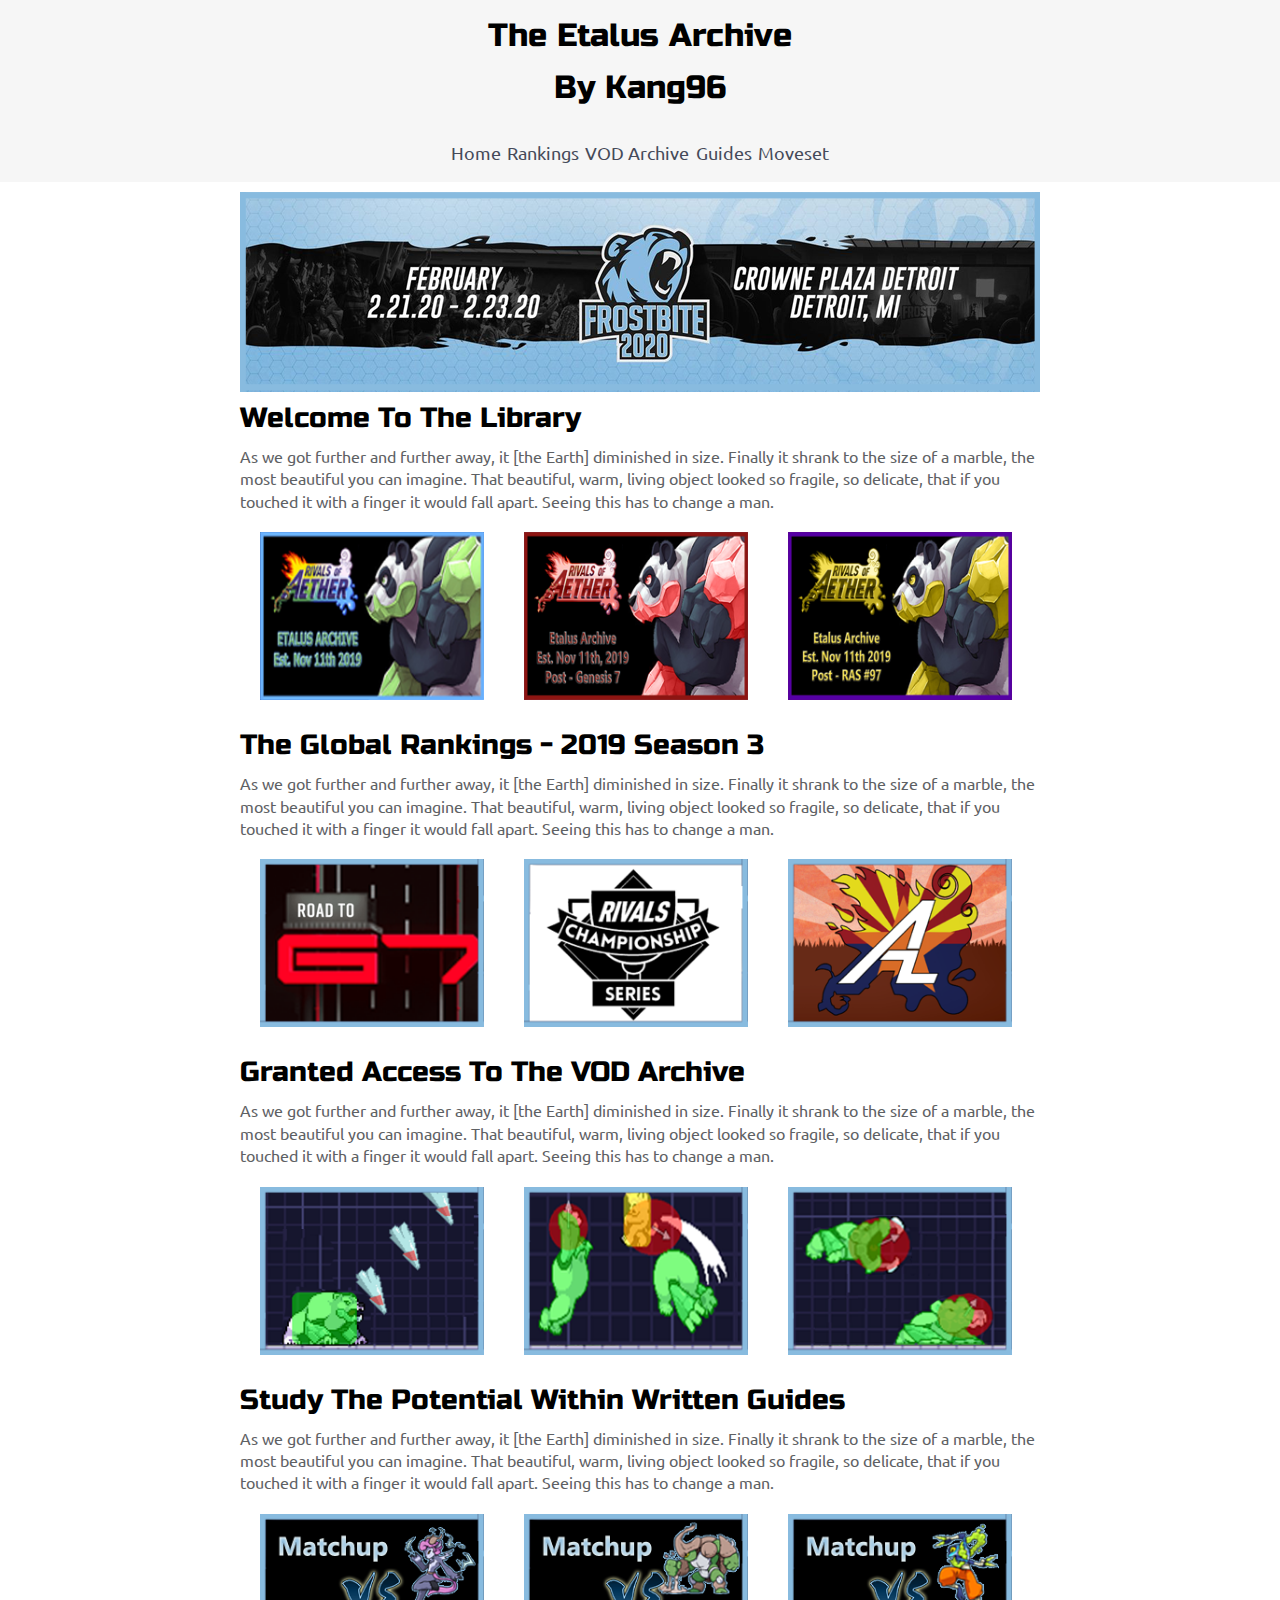
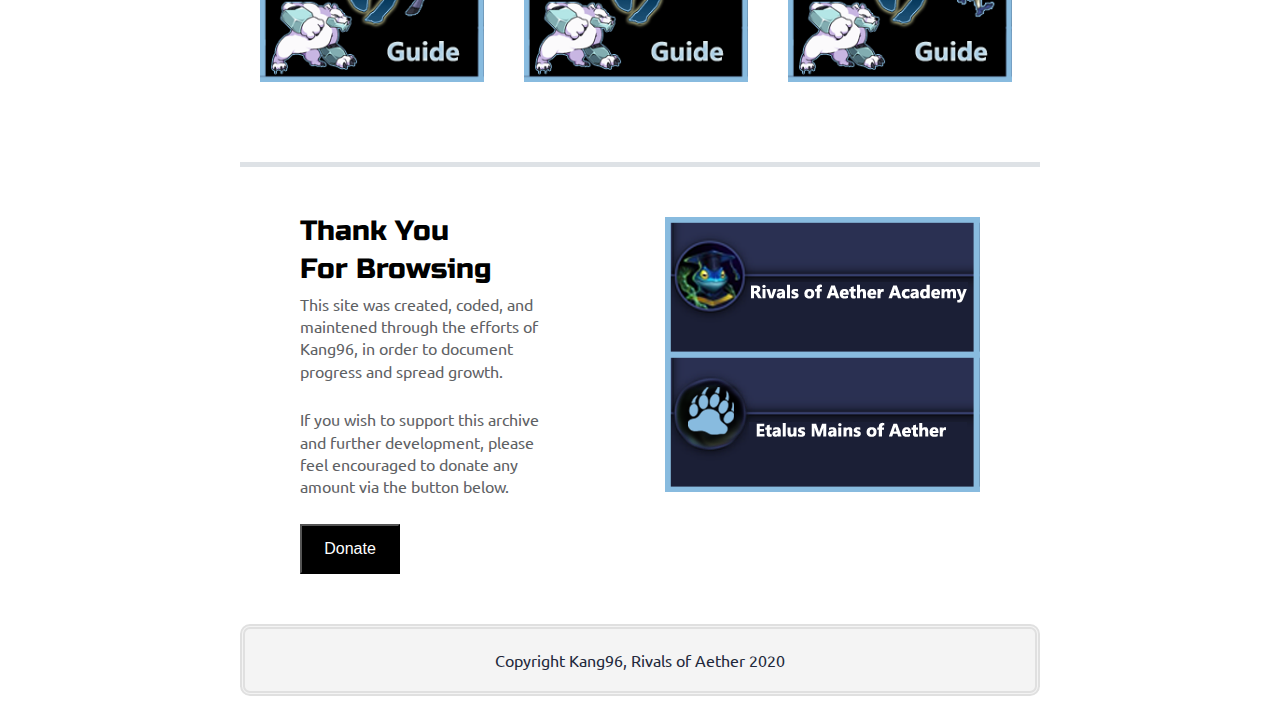
<file: index.html>
<!doctype html>

<html lang="en">

<head>
  <meta charset="utf-8">
  <meta name="viewport" content="width=device-width, initial-scale=1.0">

  <title>Kang96 Etalus Archive </title>

  <link href="https://fonts.googleapis.com/css?family=Russo+One|Ubuntu" rel="stylesheet">
  <link href="index.css" rel="stylesheet">

  <!--[if lt IE 9]>
    <script src="https://cdnjs.cloudflare.com/ajax/libs/html5shiv/3.7.3/html5shiv.js"></script>
  <![endif]-->
</head>

<body>

  <!-- navigation code here -->

  <div class="top-header">

    <h2></h2>
    <h2>The Etalus Archive</h2>
    <h2>By Kang96</h2>
    <h2></h2>

    <div class='navbar'>
      <a href="#">Home</a>
      <a href="navbar/Rankings.html">Rankings</a>
      <a href="navbar/VODArchive.html">VOD Archive</a>
      <a href="navbar/Guides.html">Guides</a>
      <a href="navbar/Moveset.html">Moveset</a>
    </div>
  </div>

  <div class="container home">
    <section></br></section>

    <header class="intro">
      <!-- image code here -->

      <div class="img-earth">
        <img src="img/main-header.png" alt="Space Horizon">
      </div>

      <section class="visit-planets">
        <h3>Welcome To The Library</h3>
        <p>As we got further and further away, it [the Earth] diminished in size. Finally it shrank to the size of a
          marble, the most beautiful you can imagine. That beautiful, warm, living object looked so fragile, so
          delicate, that if you touched it with a finger it would fall apart. Seeing this has to change a man.</p>
      </section>
    </header>

    <section class="space-images">
      <img src="img/BlastGREEN.png" class="blast" alt="Rocket blasting off">
      <img src="img/BlastRED.png" class="sky" alt="Space sky image">
      <img src="img/BlastPURPLE.png" class="launch" alt="Launching rocket">
    </section>

    <section class="visit-planets">
      <h3>The Global Rankings - 2019 Season 3</h3>
      <p>As we got further and further away, it [the Earth] diminished in size. Finally it shrank to the size of a
        marble, the most beautiful you can imagine. That beautiful, warm, living object looked so fragile, so
        delicate, that if you touched it with a finger it would fall apart. Seeing this has to change a man.</p>
    </section>

    <section class="space-images">
      <img src="img/RankedG7.png" class="blast" alt="Rocket blasting off">
      <img src="img/RankedRCS.png" class="sky" alt="Space sky image">
      <img src="img/RankedHW.png" class="launch" alt="Launching rocket">
    </section>

    <section class="visit-planets">
      <h3>Granted Access To The VOD Archive</h3>
      <p>As we got further and further away, it [the Earth] diminished in size. Finally it shrank to the size of a
        marble, the most beautiful you can imagine. That beautiful, warm, living object looked so fragile, so
        delicate, that if you touched it with a finger it would fall apart. Seeing this has to change a man.</p>
    </section>

    <section class="space-images">
      <img src="img/FrameICE.png" class="blast" alt="Rocket blasting off">
      <img src="img/FrameUAIR.png" class="sky" alt="Space sky image">
      <img src="img/FrameSMASH.png" class="launch" alt="Launching rocket">
    </section>

    <section class="visit-planets">
      <h3>Study The Potential Within Written Guides</h3>
      <p>As we got further and further away, it [the Earth] diminished in size. Finally it shrank to the size of a
        marble, the most beautiful you can imagine. That beautiful, warm, living object looked so fragile, so
        delicate, that if you touched it with a finger it would fall apart. Seeing this has to change a man.</p>
    </section>

    <section class="space-images">
      <img src="img/GuideABSA.png" class="blast" alt="Rocket blasting off">
      <img src="img/GuideKRAGG.png" class="sky" alt="Space sky image">
      <img src="img/GuideRANNO.png" class="launch" alt="Launching rocket">
    </section>

    <section class="walk">
      <div class="walk-text">
        <h3>Thank You</h3>
        <h3>For Browsing</h3>
        <p>This site was created, coded, and maintened through the efforts of Kang96, in order to document progress and
          spread growth.</p>
        <p>If you wish to support this archive and further development, please feel encouraged to donate any amount via
          the button below.</p>

        <button class="button-style">Donate</button>

      </div>

      <div class="walk-img">
        <img id="walking" src="img/275heightfinal.png" alt="Space walking astronaut">
      </div>

    </section>

    <footer>
      <p>Copyright Kang96, Rivals of Aether 2020</p>
    </footer>

    <section></br></section>
  </div>
</body>

</html>
</file>
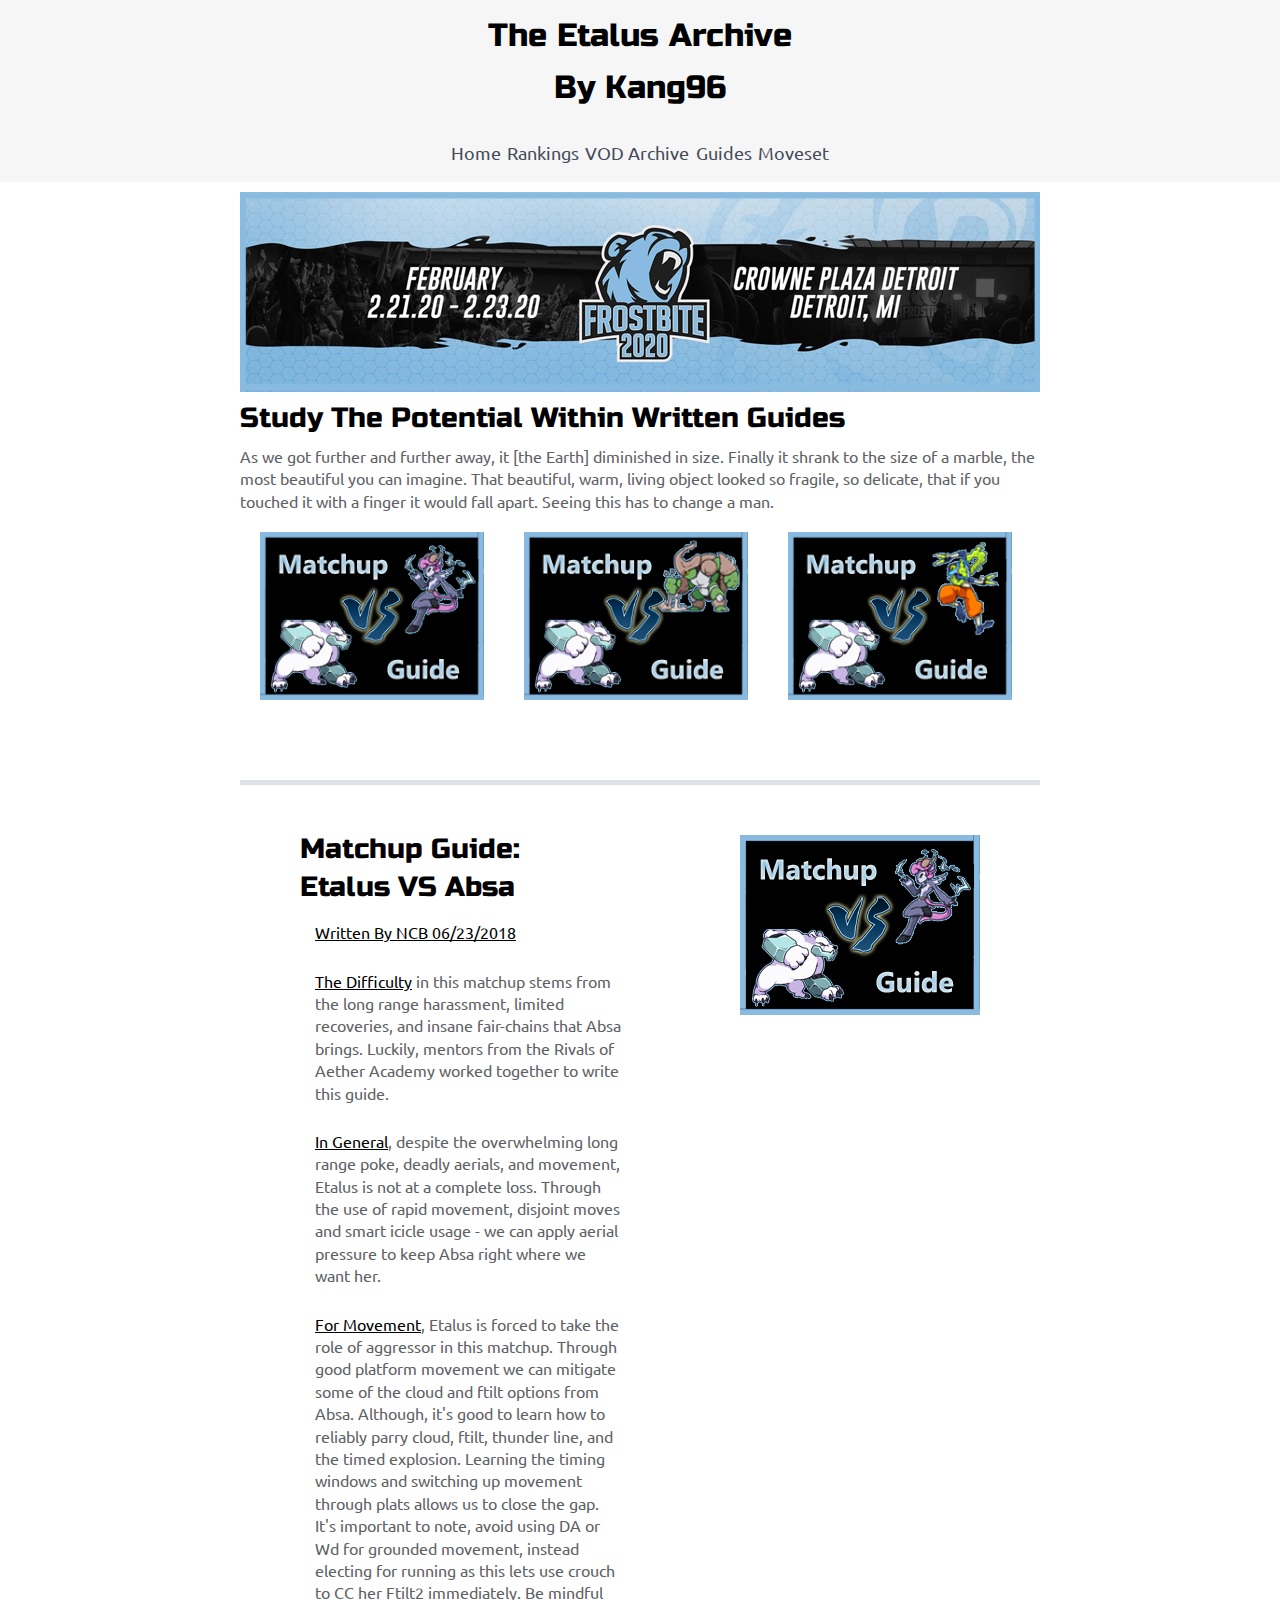
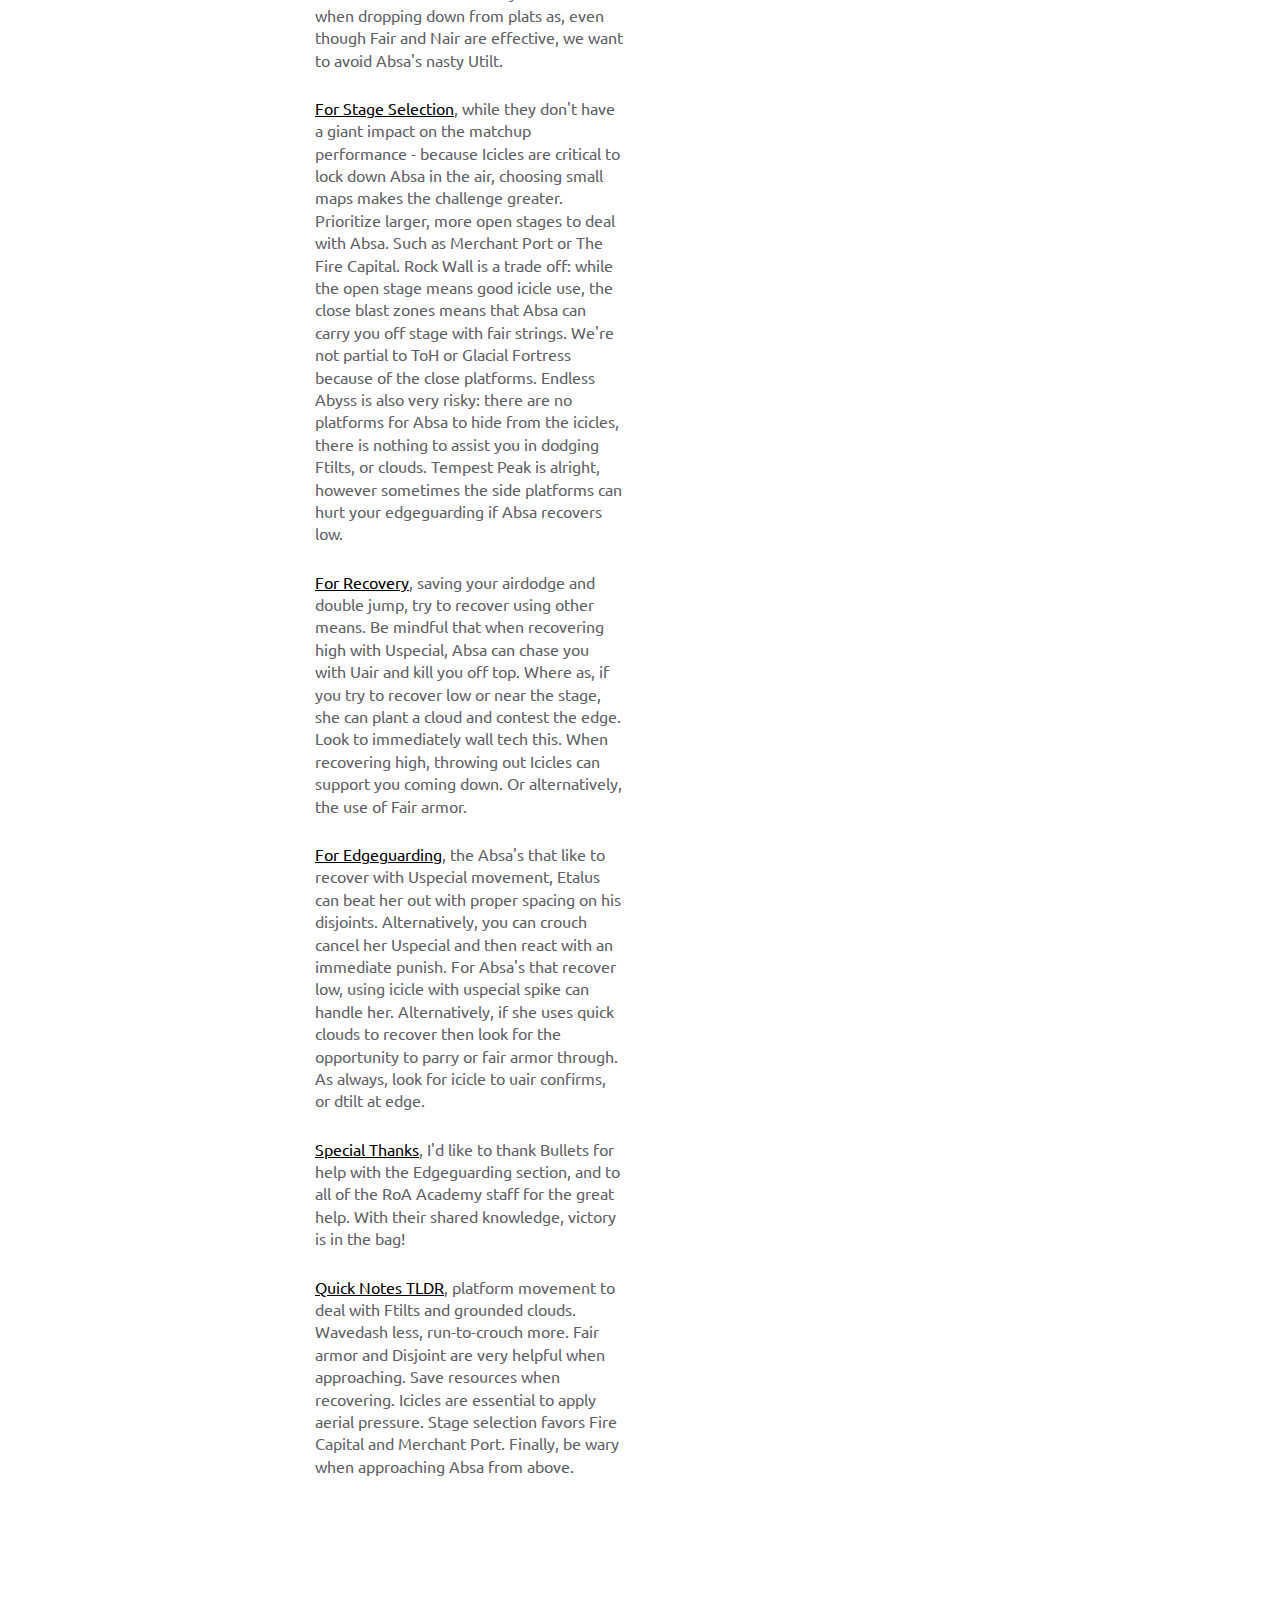
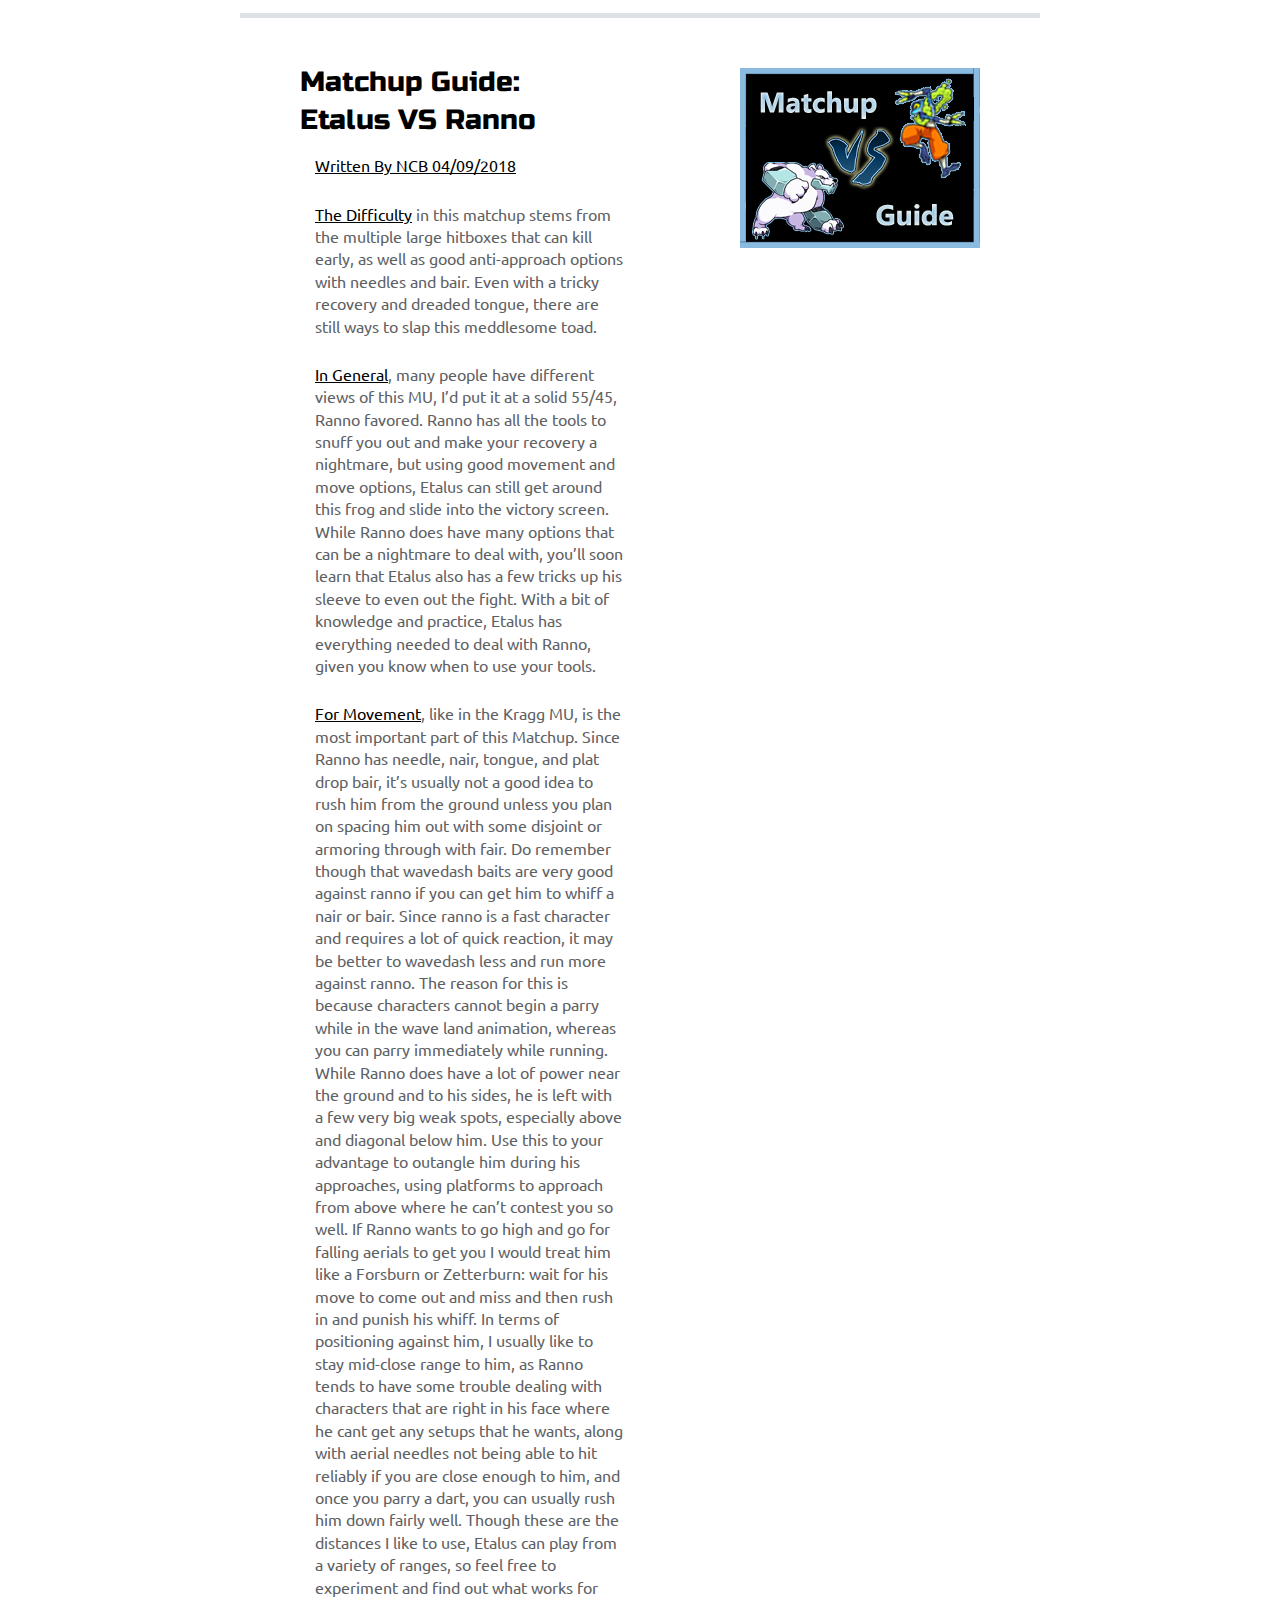
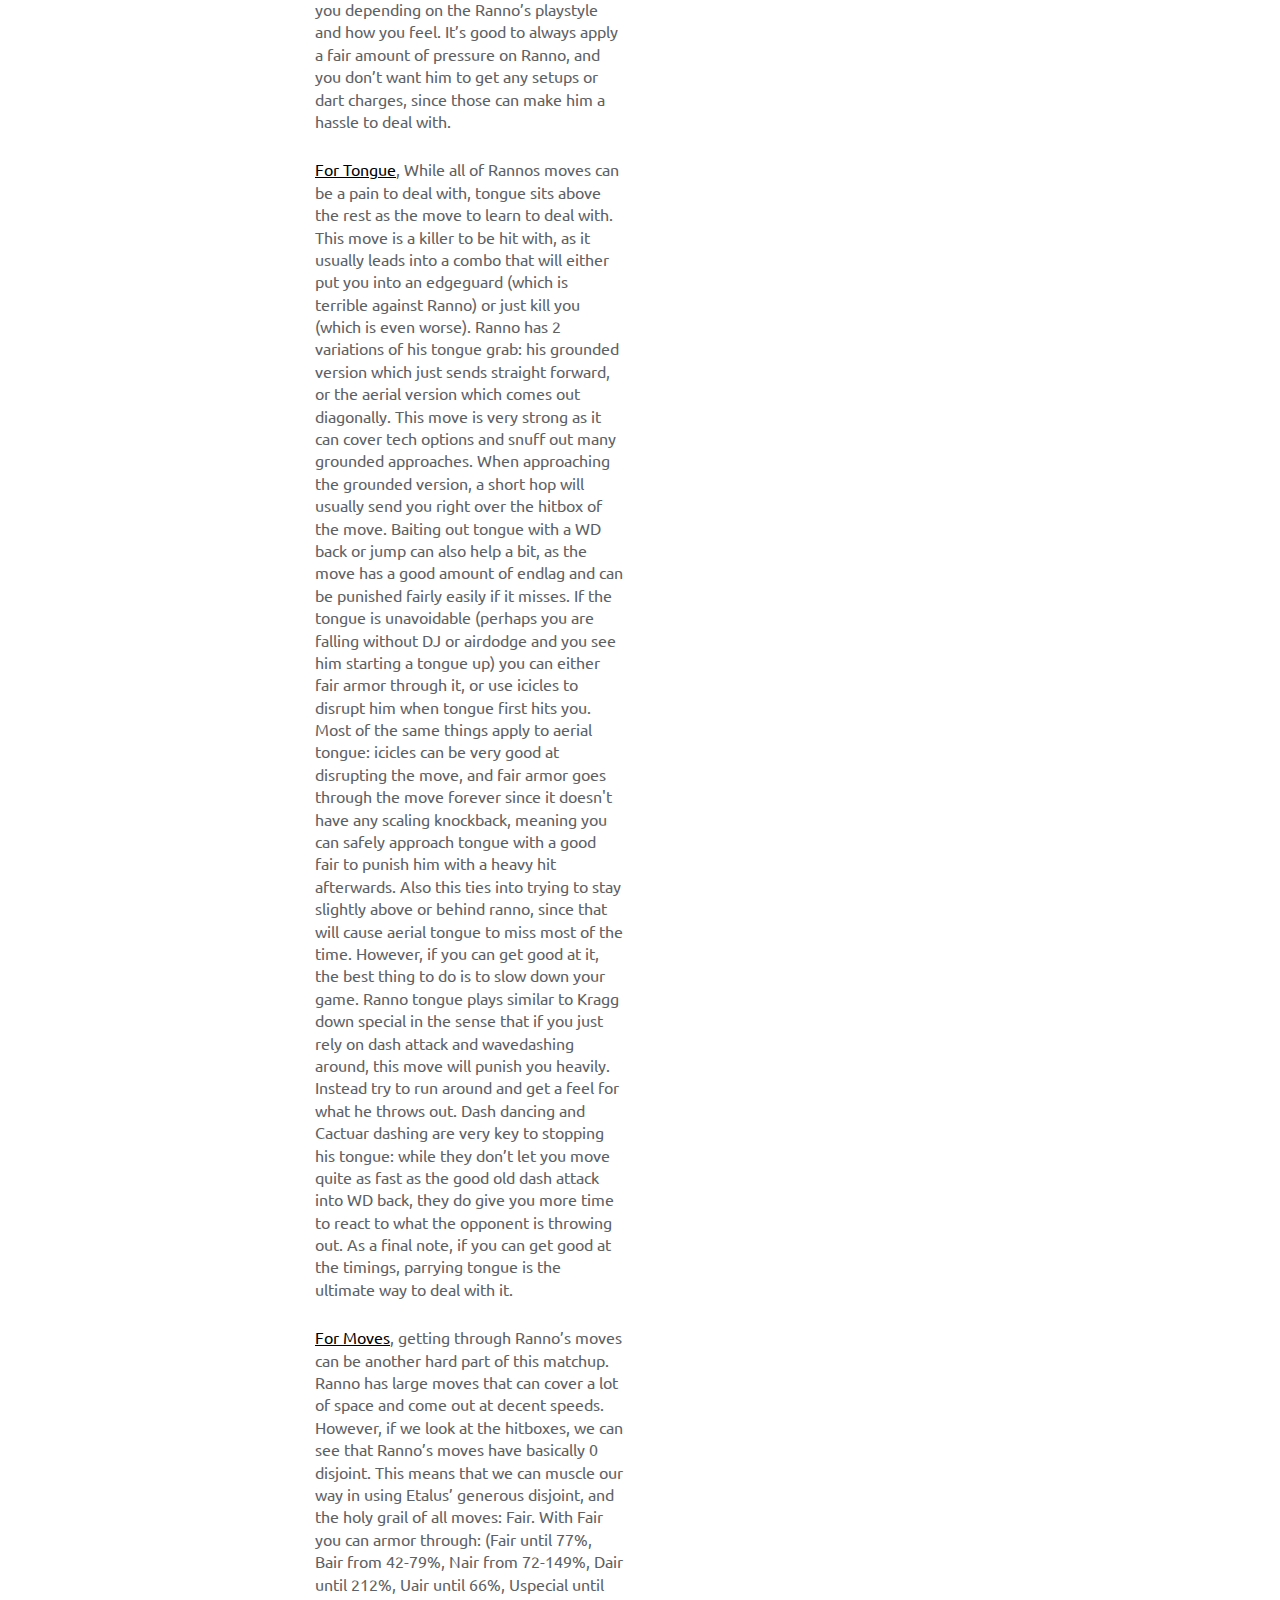
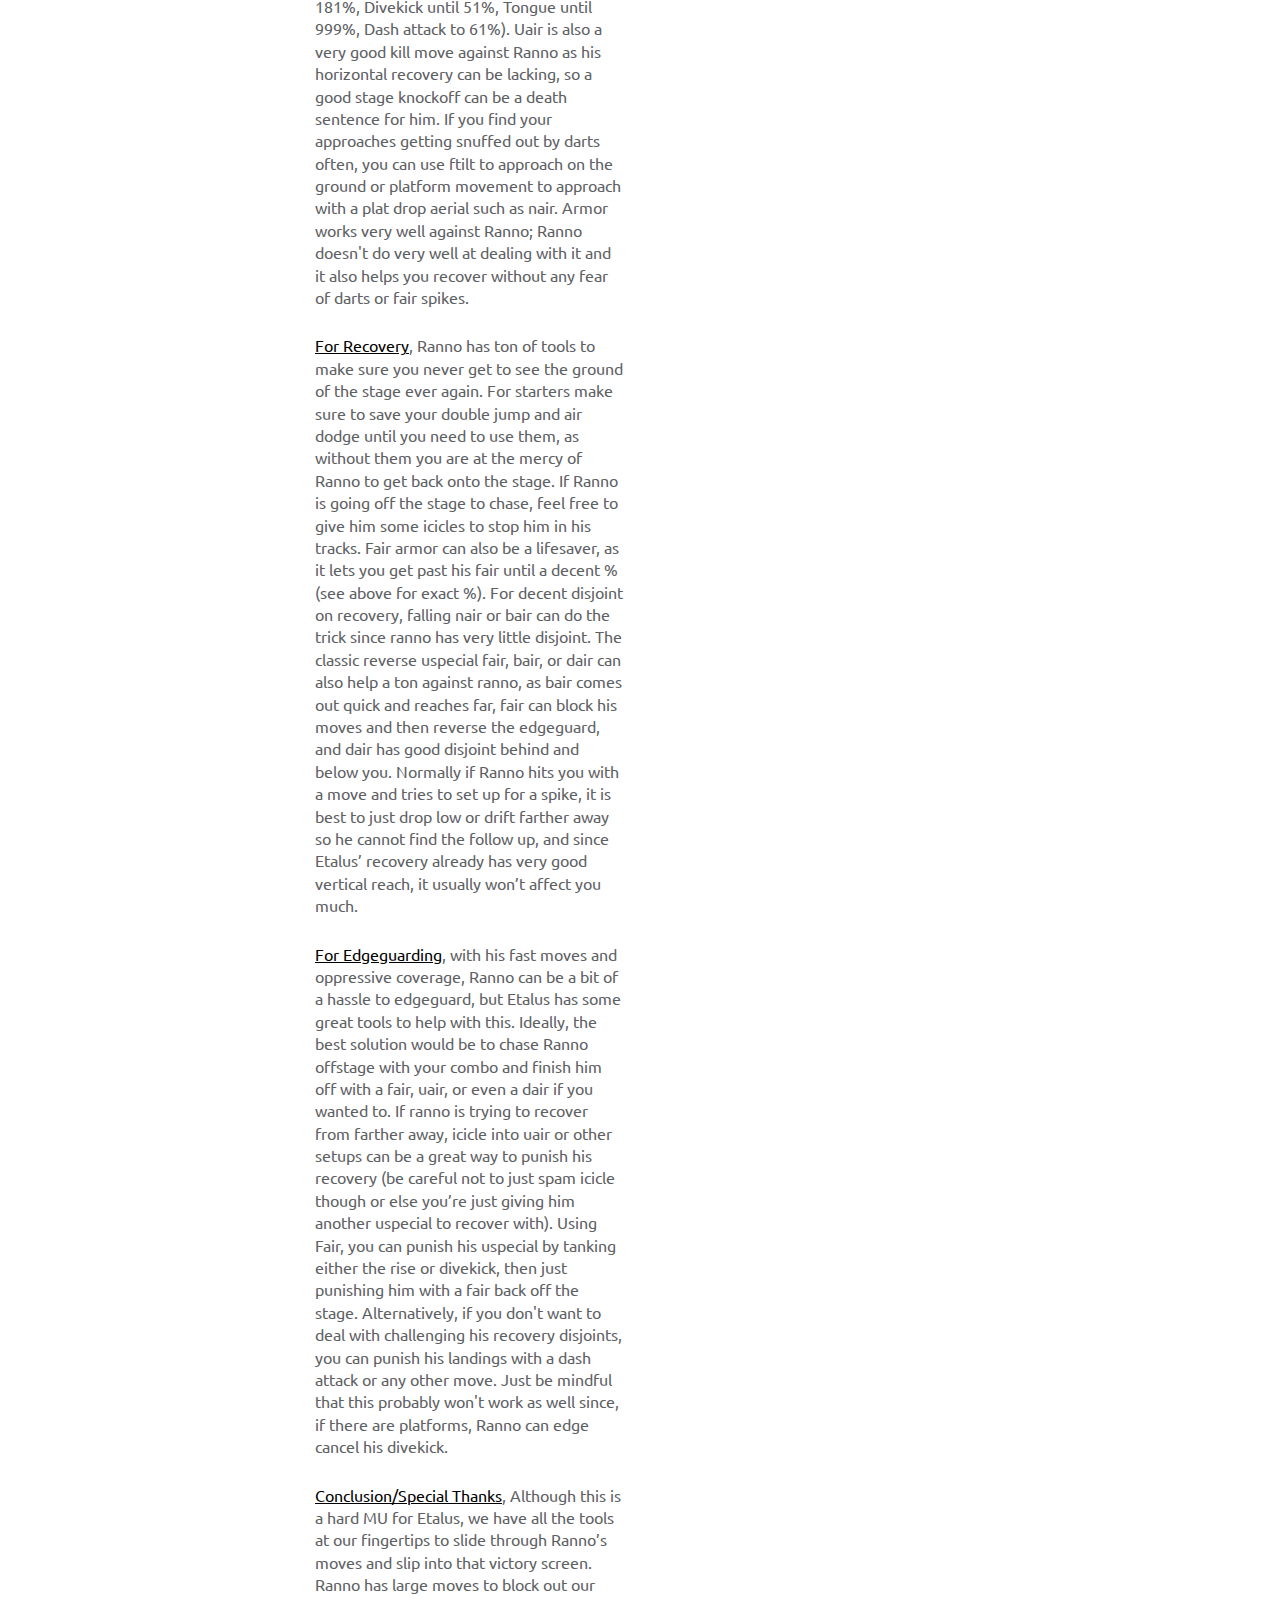
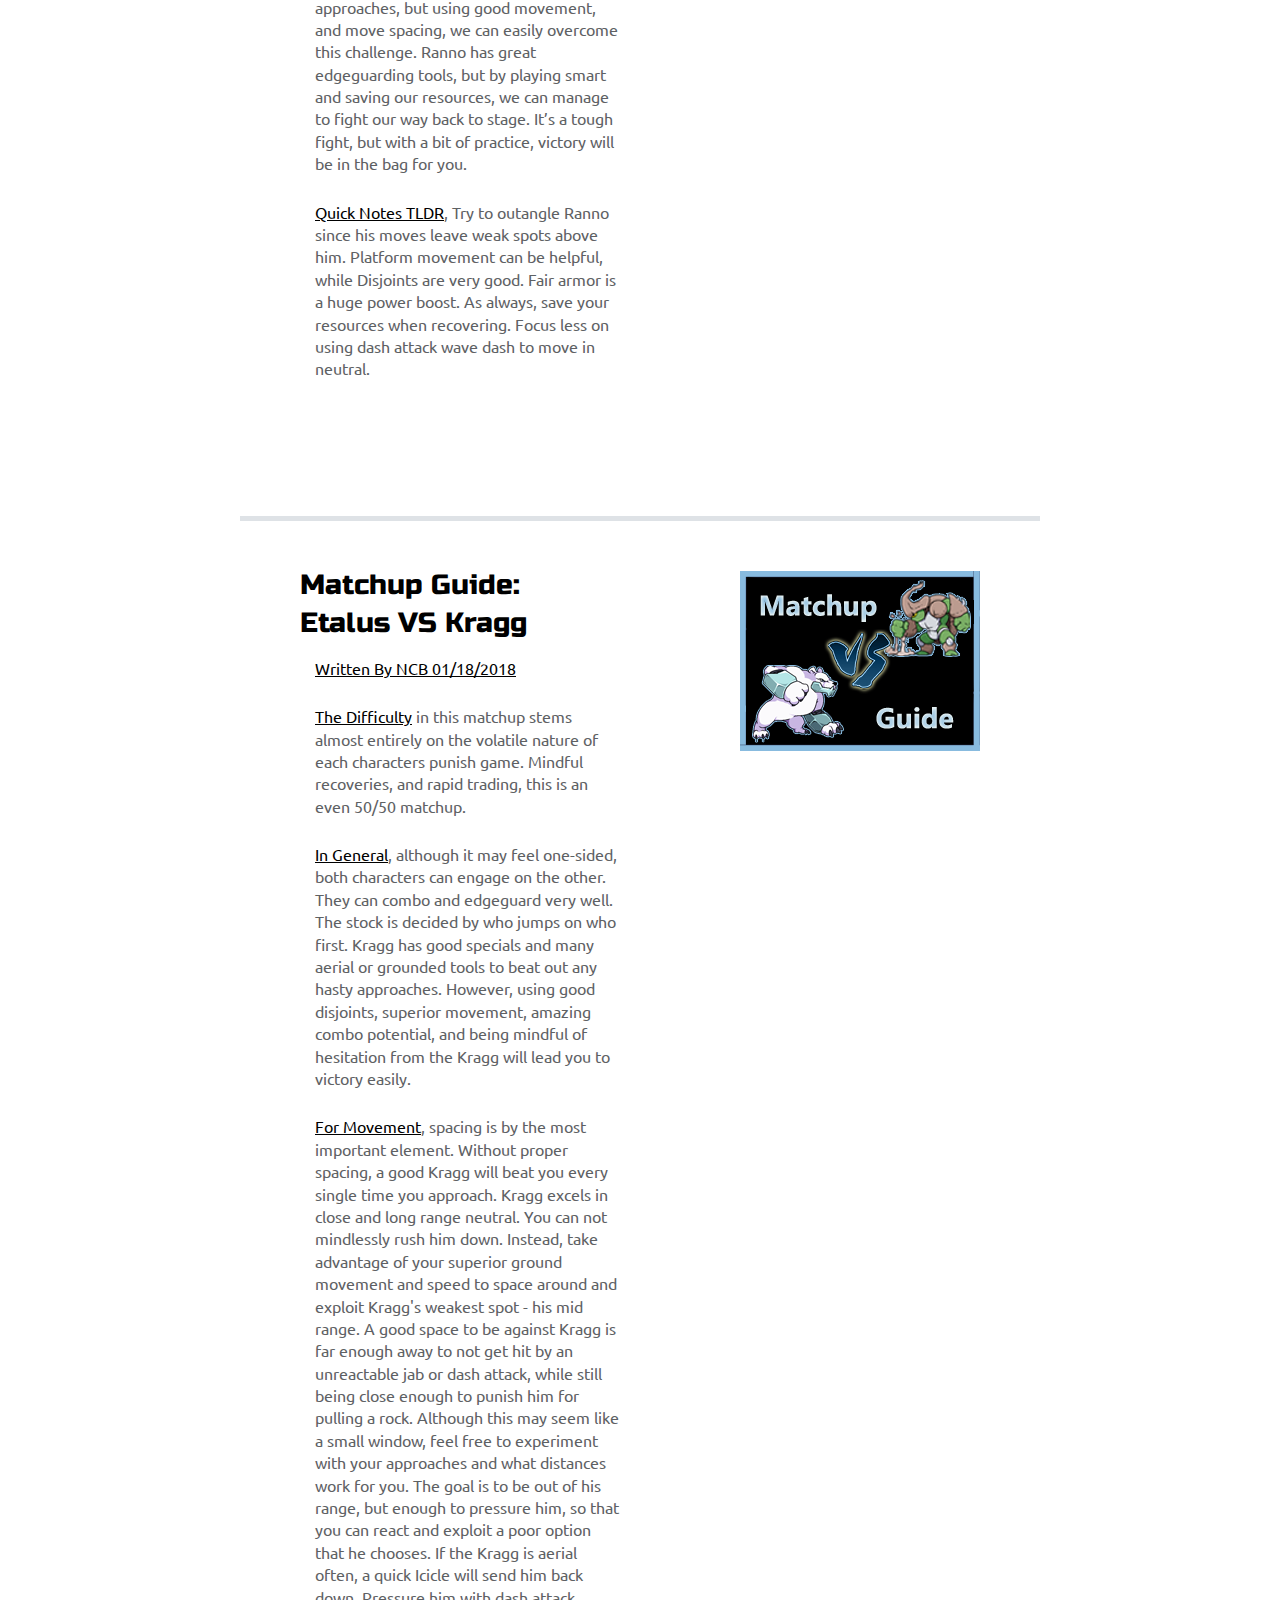
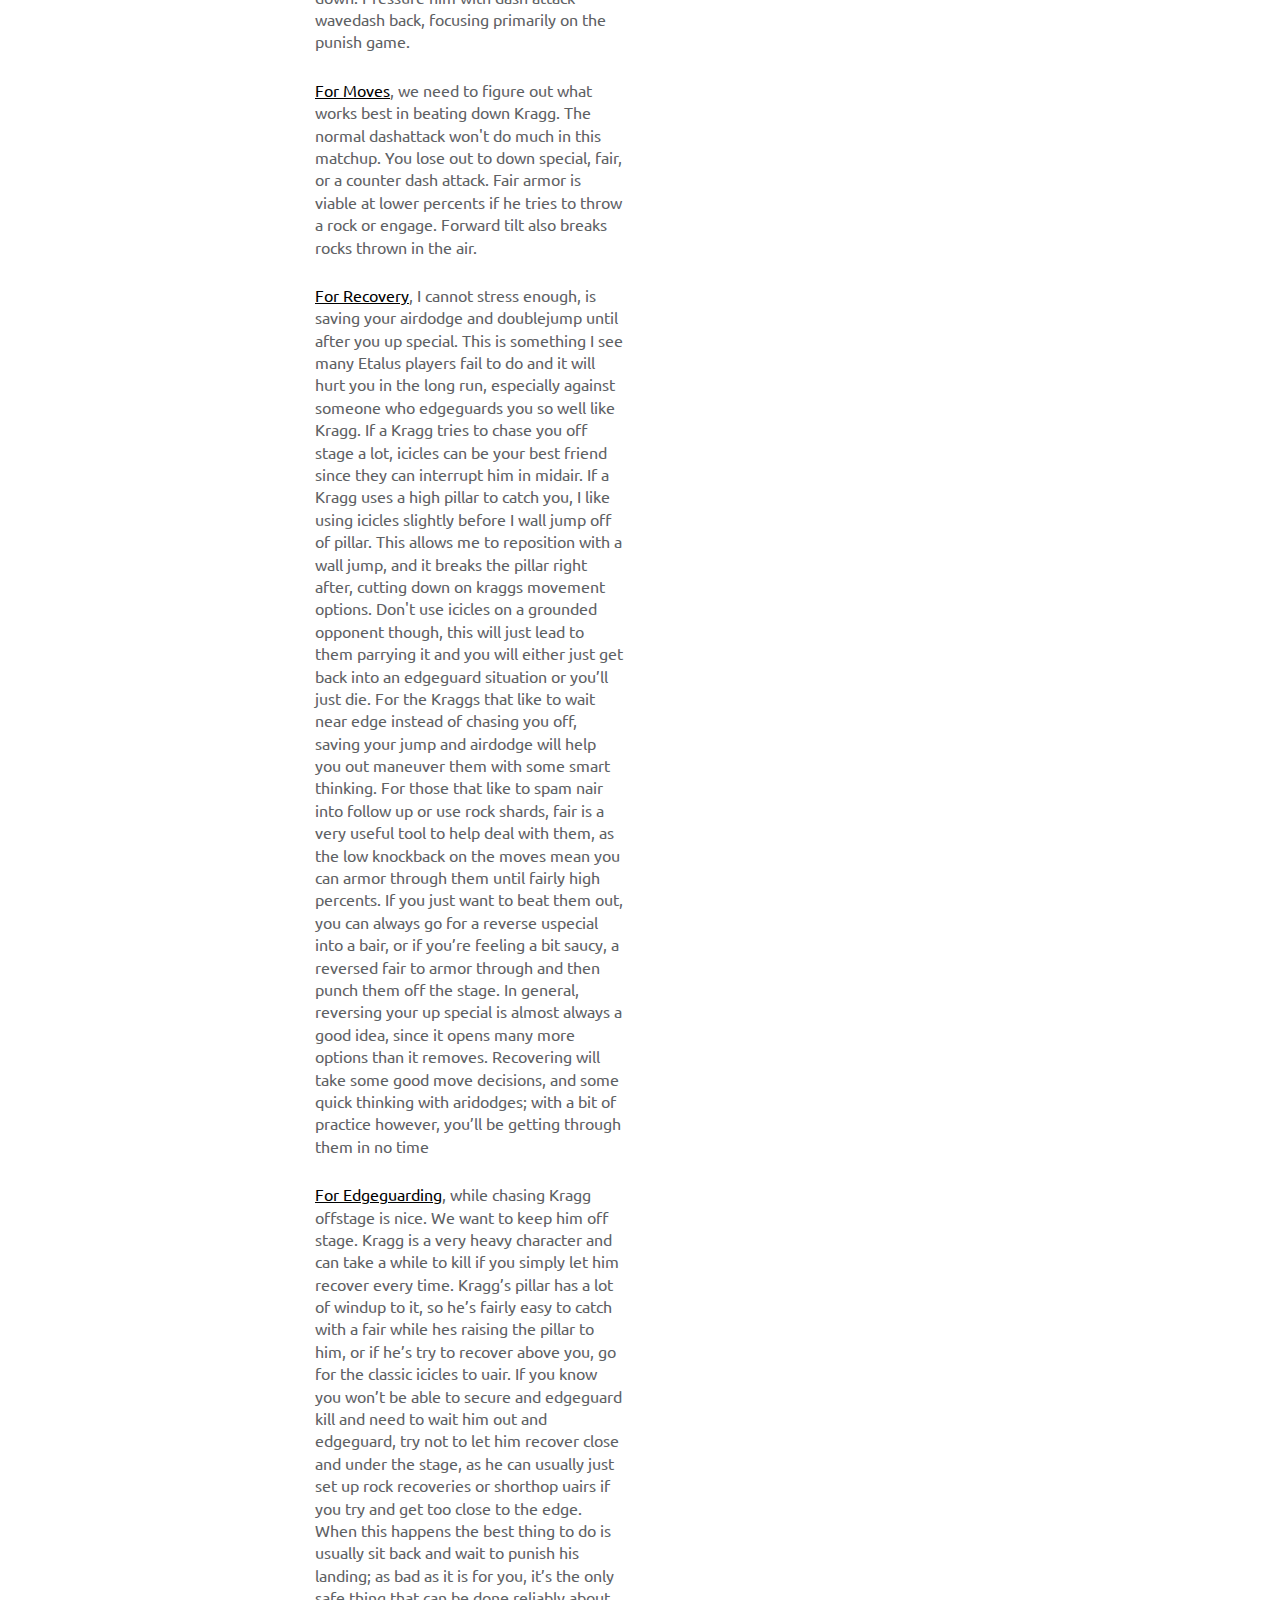
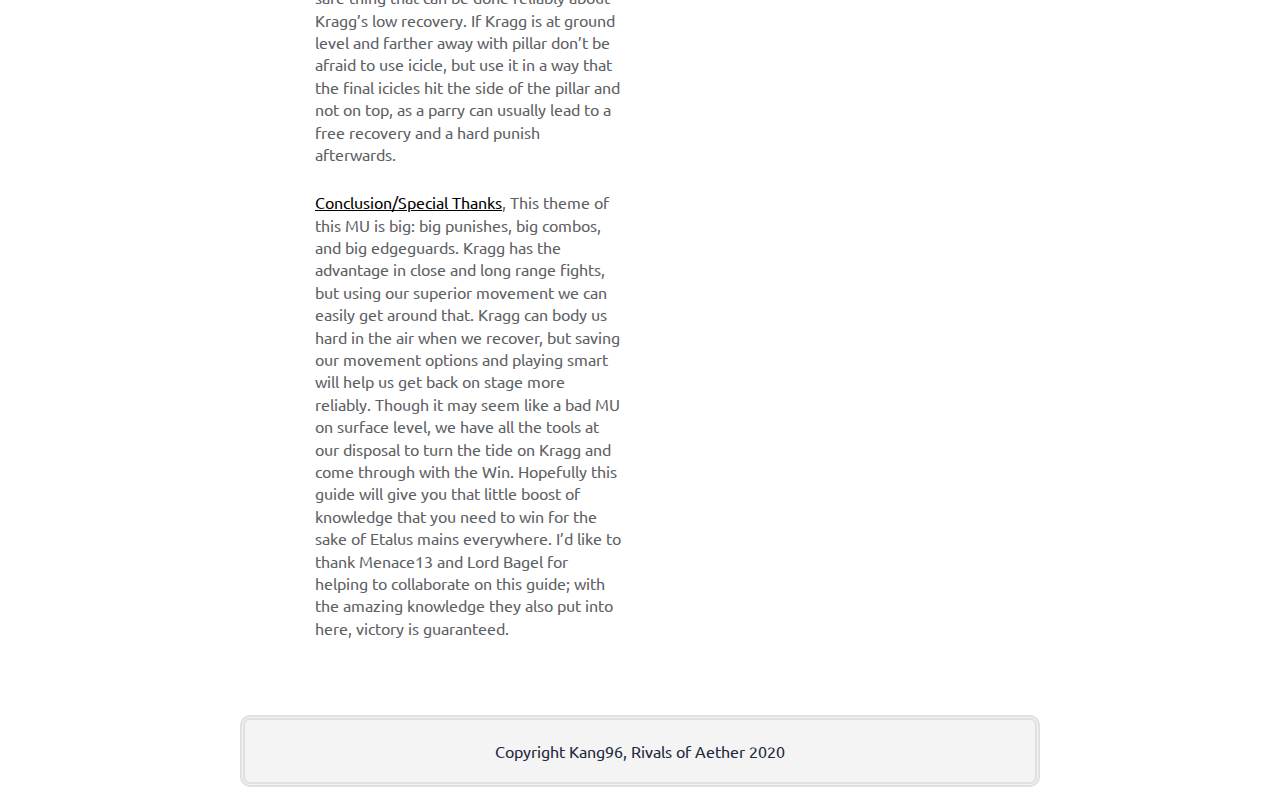
<file: navbar/Guides.html>
<!doctype html>

<html lang="en">

<head>
    <meta charset="utf-8">
    <meta name="viewport" content="width=device-width, initial-scale=1.0">

    <title>Kang96 Etalus Archive </title>

    <link href="https://fonts.googleapis.com/css?family=Russo+One|Ubuntu" rel="stylesheet">
    <link href="index.css" rel="stylesheet">

    <!--[if lt IE 9]>
    <script src="https://cdnjs.cloudflare.com/ajax/libs/html5shiv/3.7.3/html5shiv.js"></script>
  <![endif]-->
</head>

<body>

    <!-- navigation code here -->

    <div class="top-header">

        <h2></h2>
        <h2>The Etalus Archive</h2>
        <h2>By Kang96</h2>
        <h2></h2>

        <div class='navbar'>
            <a href="/index.html">Home</a>
            <a href="Rankings.html">Rankings</a>
            <a href="VODArchive.html">VOD Archive</a>
            <a href="Guides.html">Guides</a>
            <a href="Moveset.html">Moveset</a>
        </div>
    </div>

    <div class="container home">
        <section></br></section>

        <header class="intro">
            <!-- image code here -->

            <div class="img-earth">
                <img src="img/main-header.png" alt="Space Horizon">
            </div>

            <section class="visit-planets">
                <h3>Study The Potential Within Written Guides</h3>
                <p>As we got further and further away, it [the Earth] diminished in size. Finally it shrank to the size
                    of a
                    marble, the most beautiful you can imagine. That beautiful, warm, living object looked so fragile,
                    so
                    delicate, that if you touched it with a finger it would fall apart. Seeing this has to change a man.
                </p>
            </section>

            <section class="space-images">
                <img src="img/GuideABSA.png" class="blast" alt="Rocket blasting off">
                <img src="img/GuideKRAGG.png" class="sky" alt="Space sky image">
                <img src="img/GuideRANNO.png" class="launch" alt="Launching rocket">
            </section>


            <section class="walk">
                <div class="walk-text">
                    <h3>Matchup Guide:</h3>
                    <h3>Etalus VS Absa</h3>
                    </br>
                    <p><span>Written By NCB 06/23/2018</span></p>
                    <p><span>The Difficulty</span> in this matchup stems from the long range harassment, limited
                        recoveries, and insane fair-chains that Absa brings.
                        Luckily, mentors from the Rivals of Aether Academy worked together to write this guide.</p>
                    <p><span>In General</span>, despite the overwhelming long range poke, deadly aerials, and movement,
                        Etalus is not at a complete loss. Through
                        the use of rapid movement, disjoint moves and smart icicle usage - we can apply aerial pressure
                        to keep Absa right where we
                        want her.</p>
                    <p><span>For Movement</span>, Etalus is forced to take the role of aggressor in this matchup.
                        Through good platform movement
                        we can mitigate some of the cloud and ftilt options from Absa. Although, it's good to learn how
                        to reliably parry cloud, ftilt,
                        thunder line, and the timed explosion. Learning the timing windows and switching up movement
                        through plats allows us to close the gap.
                        It's important to note, avoid using DA or Wd for grounded movement, instead electing for running
                        as this lets use crouch to CC her Ftilt2
                        immediately. Be mindful when dropping down from plats as, even though Fair and Nair are
                        effective, we want to avoid Absa's nasty Utilt.</p>
                    <p><span>For Stage Selection</span>, while they don't have a giant impact on the matchup performance
                        - because Icicles are critical
                        to lock down Absa in the air, choosing small maps makes the challenge greater. Prioritize
                        larger, more open stages to deal with Absa.
                        Such as Merchant Port or The Fire Capital. Rock Wall is a trade off: while the open stage means
                        good icicle use, the close blast zones
                        means that Absa can carry you off stage with fair strings. We're not partial to ToH or Glacial
                        Fortress because of the close platforms.
                        Endless Abyss is also very risky: there are no platforms for Absa to hide from the icicles,
                        there is nothing to assist you in dodging Ftilts,
                        or clouds. Tempest Peak is alright, however sometimes the side platforms can hurt your
                        edgeguarding if Absa recovers low.</p>
                    <p><span>For Recovery</span>, saving your airdodge and double jump, try to recover using other
                        means. Be mindful that
                        when recovering high with Uspecial, Absa can chase you with Uair and kill you off top. Where as,
                        if you try to recover low
                        or near the stage, she can plant a cloud and contest the edge. Look to immediately wall tech
                        this. When recovering high,
                        throwing out Icicles can support you coming down. Or alternatively, the use of Fair armor.</p>
                    <p><span>For Edgeguarding</span>, the Absa's that like to recover with Uspecial movement, Etalus can
                        beat her out with proper spacing
                        on his disjoints. Alternatively, you can crouch cancel her Uspecial and then react with an
                        immediate punish.
                        For Absa's that recover low, using icicle with uspecial spike can handle her. Alternatively, if
                        she uses quick clouds to recover
                        then look for the opportunity to parry or fair armor through. As always, look for icicle to uair
                        confirms, or dtilt at edge.</p>
                    <p><span>Special Thanks</span>, I'd like to thank Bullets for help with the Edgeguarding section,
                        and to
                        all of the RoA Academy staff for the great help. With their shared knowledge, victory is in the
                        bag!</p>
                    <p><span>Quick Notes TLDR</span>, platform movement to deal with Ftilts and grounded clouds.
                        Wavedash less, run-to-crouch more.
                        Fair armor and Disjoint are very helpful when approaching. Save resources when recovering.
                        Icicles are essential to
                        apply aerial pressure. Stage selection favors Fire Capital and Merchant Port. Finally, be wary
                        when approaching Absa from above.</p>
                </div>

                <div class="walk-img">
                    <img id="walking" src="img/GuideABSA.png" alt="Space walking astronaut">
                </div>
            </section>

            <section class="walk">
                <div class="walk-text">
                    <h3>Matchup Guide:</h3>
                    <h3>Etalus VS Ranno</h3>
                    </br>
                    <p><span>Written By NCB 04/09/2018</span></p>
                    <p><span>The Difficulty</span> in this matchup stems from the multiple large hitboxes that can kill
                        early, as well as good
                        anti-approach options with needles and bair. Even with a tricky recovery and dreaded tongue,
                        there are still ways to slap
                        this meddlesome toad.</p>
                    <p><span>In General</span>, many people have different views of this MU, I’d put it at a solid
                        55/45, Ranno favored. Ranno has all the tools to snuff you out and make your recovery a
                        nightmare, but using good movement and move options, Etalus can still get around this frog and
                        slide into the victory screen. While Ranno does have many options that can be a nightmare to
                        deal with, you’ll soon learn that Etalus also has a few tricks up his sleeve to even out the
                        fight. With a bit of knowledge and practice, Etalus has everything needed to deal with Ranno,
                        given you know when to use your tools.</p>
                    <p><span>For Movement</span>, like in the Kragg MU, is the most important part of this Matchup.
                        Since Ranno has needle, nair, tongue, and plat drop bair, it’s usually not a good idea to rush
                        him from the ground unless you plan on spacing him out with some disjoint or armoring through
                        with fair. Do remember though that wavedash baits are very good against ranno if you can get him
                        to whiff a nair or bair. Since ranno is a fast character and requires a lot of quick reaction,
                        it may be better to wavedash less and run more against ranno. The reason for this is because
                        characters cannot begin a parry while in the wave land animation, whereas you can parry
                        immediately while running. While Ranno does have a lot of power near the ground and to his
                        sides, he is left with a few very big weak spots, especially above and diagonal below him. Use
                        this to your advantage to outangle him during his approaches, using platforms to approach from
                        above where he can’t contest you so well. If Ranno wants to go high and go for falling aerials
                        to get you I would treat him like a Forsburn or Zetterburn: wait for his move to come out and
                        miss and then rush in and punish his whiff. In terms of positioning against him, I usually like
                        to stay mid-close range to him, as Ranno tends to have some trouble dealing with characters that
                        are right in his face where he cant get any setups that he wants, along with aerial needles not
                        being able to hit reliably if you are close enough to him, and once you parry a dart, you can
                        usually rush him down fairly well. Though these are the distances I like to use, Etalus can play
                        from a variety of ranges, so feel free to experiment and find out what works for you depending
                        on the Ranno’s playstyle and how you feel. It’s good to always apply a fair amount of pressure
                        on Ranno, and you don’t want him to get any setups or dart charges, since those can make him a
                        hassle to deal with.</p>
                    <p><span>For Tongue</span>, While all of Rannos moves can be a pain to deal with, tongue sits above
                        the rest as the move to learn to deal with. This move is a killer to be hit with, as it usually
                        leads into a combo that will either put you into an edgeguard (which is terrible against Ranno)
                        or just kill you (which is even worse). Ranno has 2 variations of his tongue grab: his grounded
                        version which just sends straight forward, or the aerial version which comes out diagonally.
                        This move is very strong as it can cover tech options and snuff out many grounded approaches.
                        When approaching the grounded version, a short hop will usually send you right over the hitbox
                        of the move. Baiting out tongue with a WD back or jump can also help a bit, as the move has a
                        good amount of endlag and can be punished fairly easily if it misses. If the tongue is
                        unavoidable (perhaps you are falling without DJ or airdodge and you see him starting a tongue
                        up) you can either fair armor through it, or use icicles to disrupt him when tongue first hits
                        you. Most of the same things apply to aerial tongue: icicles can be very good at disrupting the
                        move, and fair armor goes through the move forever since it doesn't have any scaling knockback,
                        meaning you can safely approach tongue with a good fair to punish him with a heavy hit
                        afterwards. Also this ties into trying to stay slightly above or behind ranno, since that will
                        cause aerial tongue to miss most of the time. However, if you can get good at it, the best thing
                        to do is to slow down your game. Ranno tongue plays similar to Kragg down special in the sense
                        that if you just rely on dash attack and wavedashing around, this move will punish you heavily.
                        Instead try to run around and get a feel for what he throws out. Dash dancing and Cactuar
                        dashing are very key to stopping his tongue: while they don’t let you move quite as fast as the
                        good old dash attack into WD back, they do give you more time to react to what the opponent is
                        throwing out. As a final note, if you can get good at the timings, parrying tongue is the
                        ultimate way to deal with it.</p>
                    <p><span>For Moves</span>, getting through Ranno’s moves can be another hard part of this matchup.
                        Ranno has large moves that can cover a lot of space and come out at decent speeds. However, if
                        we look at the hitboxes, we can see that Ranno’s moves have basically 0 disjoint. This means
                        that we can muscle our way in using Etalus’ generous disjoint, and the holy grail of all moves:
                        Fair. With Fair you can armor through:
                        (Fair until 77%, Bair from 42-79%, Nair from 72-149%, Dair until 212%, Uair until 66%, Uspecial
                        until 181%, Divekick until 51%, Tongue until 999%, Dash attack to 61%). Uair is also a very good
                        kill move against Ranno as his horizontal recovery can be lacking, so a good stage knockoff can
                        be a death sentence for him. If you find your approaches getting snuffed out by darts often, you
                        can use ftilt to approach on the ground or platform movement to approach with a plat drop aerial
                        such as nair. Armor works very well against Ranno; Ranno doesn't do very well at dealing with it
                        and it also helps you recover without any fear of darts or fair spikes.</p>
                    <p><span>For Recovery</span>, Ranno has ton of tools to make sure you never get to see the ground of
                        the stage ever again. For starters make sure to save your double jump and air dodge until you
                        need to use them, as without them you are at the mercy of Ranno to get back onto the stage. If
                        Ranno is going off the stage to chase, feel free to give him some icicles to stop him in his
                        tracks. Fair armor can also be a lifesaver, as it lets you get past his fair until a decent %
                        (see above for exact %). For decent disjoint on recovery, falling nair or bair can do the trick
                        since ranno has very little disjoint. The classic reverse uspecial fair, bair, or dair can also
                        help a ton against ranno, as bair comes out quick and reaches far, fair can block his moves and
                        then reverse the edgeguard, and dair has good disjoint behind and below you. Normally if Ranno
                        hits you with a move and tries to set up for a spike, it is best to just drop low or drift
                        farther away so he cannot find the follow up, and since Etalus’ recovery already has very good
                        vertical reach, it usually won’t affect you much.</p>
                    <p><span>For Edgeguarding</span>, with his fast moves and oppressive coverage, Ranno can be a bit of
                        a hassle to edgeguard, but Etalus has some great tools to help with this. Ideally, the best
                        solution would be to chase Ranno offstage with your combo and finish him off with a fair, uair,
                        or even a dair if you wanted to. If ranno is trying to recover from farther away, icicle into
                        uair or other setups can be a great way to punish his recovery (be careful not to just spam
                        icicle though or else you’re just giving him another uspecial to recover with). Using Fair, you
                        can punish his uspecial by tanking either the rise or divekick, then just punishing him with a
                        fair back off the stage. Alternatively, if you don't want to deal with challenging his recovery
                        disjoints, you can punish his landings with a dash attack or any other move. Just be mindful
                        that this probably won't work as well since, if there are platforms, Ranno can edge cancel his
                        divekick.</p>
                    <p><span>Conclusion/Special Thanks</span>, Although this is a hard MU for Etalus, we have all the
                        tools at our fingertips to slide through Ranno’s moves and slip into that victory screen. Ranno
                        has large moves to block out our approaches, but using good movement, and move spacing, we can
                        easily overcome this challenge. Ranno has great edgeguarding tools, but by playing smart and
                        saving our resources, we can manage to fight our way back to stage. It’s a tough fight, but with
                        a bit of practice, victory will be in the bag for you.</p>
                    <p><span>Quick Notes TLDR</span>, Try to outangle Ranno since his moves leave weak spots above him.
                        Platform movement can be helpful, while Disjoints are very good. Fair armor is a huge power
                        boost.
                        As always, save your resources when recovering. Focus less on using dash attack wave dash to
                        move in neutral.</p>
                </div>

                <div class="walk-img">
                    <img id="walking" src="img/GuideRANNO.png" alt="Space walking astronaut">
                </div>
            </section>

            <section class="walk">
                <div class="walk-text">
                    <h3>Matchup Guide:</h3>
                    <h3>Etalus VS Kragg</h3>
                    </br>
                    <p><span>Written By NCB 01/18/2018</span></p>
                    <p><span>The Difficulty</span> in this matchup stems almost entirely on the volatile nature of each
                        characters
                        punish game. Mindful recoveries, and rapid trading, this is an even 50/50 matchup.</p>
                    <p><span>In General</span>, although it may feel one-sided, both characters can engage on the other.
                        They can combo and
                        edgeguard very well. The stock is decided by who jumps on who first. Kragg has good specials and
                        many aerial or grounded
                        tools to beat out any hasty approaches. However, using good disjoints, superior movement,
                        amazing combo potential, and
                        being mindful of hesitation from the Kragg will lead you to victory easily.</p>
                    <p><span>For Movement</span>, spacing is by the most important element. Without proper spacing, a
                        good Kragg
                        will beat you every single time you approach. Kragg excels in close and long range neutral. You
                        can not
                        mindlessly rush him down. Instead, take advantage of your superior ground movement and speed to
                        space around and
                        exploit Kragg's weakest spot - his mid range. A good space to be against Kragg is far enough
                        away to not get hit by an
                        unreactable jab or dash attack, while still being close enough to punish him for pulling a rock.
                        Although this may seem
                        like a small window, feel free to experiment with your approaches and what distances work for
                        you. The goal is to be out of his range,
                        but enough to pressure him, so that you can react and exploit a poor option that he chooses. If
                        the Kragg is aerial often, a quick Icicle
                        will send him back down. Pressure him with dash attack wavedash back, focusing primarily on the
                        punish game.</p>
                    <p><span>For Moves</span>, we need to figure out what works best in beating down Kragg.
                        The normal dashattack won't do much in this matchup. You lose out to down special, fair, or a
                        counter dash attack. Fair armor
                        is viable at lower percents if he tries to throw a rock or engage. Forward tilt also breaks
                        rocks thrown in the air.</p>
                    <p><span>For Recovery</span>, I cannot stress enough, is saving your airdodge and doublejump until
                        after you up special. This is something I see many Etalus players fail to do and it will hurt
                        you in the long run, especially against someone who edgeguards you so well like Kragg. If a
                        Kragg tries to chase you off stage a lot, icicles can be your best friend since they can
                        interrupt him in midair. If a Kragg uses a high pillar to catch you, I like using icicles
                        slightly before I wall jump off of pillar. This allows me to reposition with a wall jump, and it
                        breaks the pillar right after, cutting down on kraggs movement options. Don't use icicles on a
                        grounded opponent though, this will just lead to them parrying it and you will either just get
                        back into an edgeguard situation or you’ll just die. For the Kraggs that like to wait near edge
                        instead of chasing you off, saving your jump and airdodge will help you out maneuver them with
                        some smart thinking. For those that like to spam nair into follow up or use rock shards, fair is
                        a very useful tool to help deal with them, as the low knockback on the moves mean you can armor
                        through them until fairly high percents. If you just want to beat them out, you can always go
                        for a reverse uspecial into a bair, or if you’re feeling a bit saucy, a reversed fair to armor
                        through and then punch them off the stage. In general, reversing your up special is almost
                        always a good idea, since it opens many more options than it removes. Recovering will take some
                        good move decisions, and some quick thinking with aridodges; with a bit of practice however,
                        you’ll be getting through them in no time</p>
                    <p><span>For Edgeguarding</span>, while chasing Kragg offstage is nice. We want to keep him off
                        stage. Kragg is a very heavy character and can take a while to kill if you simply let him
                        recover every time. Kragg’s pillar has a lot of windup to it, so he’s fairly easy to catch with
                        a fair while hes raising the pillar to him, or if he’s try to recover above you, go for the
                        classic icicles to uair. If you know you won’t be able to secure and edgeguard kill and need to
                        wait him out and edgeguard, try not to let him recover close and under the stage, as he can
                        usually just set up rock recoveries or shorthop uairs if you try and get too close to the edge.
                        When this happens the best thing to do is usually sit back and wait to punish his landing; as
                        bad as it is for you, it’s the only safe thing that can be done reliably about Kragg’s low
                        recovery. If Kragg is at ground level and farther away with pillar don’t be afraid to use
                        icicle, but use it in a way that the final icicles hit the side of the pillar and not on top, as
                        a parry can usually lead to a free recovery and a hard punish afterwards.</p>
                    <p><span>Conclusion/Special Thanks</span>, This theme of this MU is big: big punishes, big combos,
                        and big edgeguards. Kragg has the advantage in close and long range fights, but using our
                        superior movement we can easily get around that. Kragg can body us hard in the air when we
                        recover, but saving our movement options and playing smart will help us get back on stage more
                        reliably. Though it may seem like a bad MU on surface level, we have all the tools at our
                        disposal to turn the tide on Kragg and come through with the Win. Hopefully this guide will give
                        you that little boost of knowledge that you need to win for the sake of Etalus mains everywhere.
                        I’d like to thank Menace13 and Lord Bagel for helping to collaborate on this guide; with the
                        amazing knowledge they also put into here, victory is guaranteed.</p>
                </div>

                <div class="walk-img">
                    <img id="walking" src="img/GuideKRAGG.png" alt="Space walking astronaut">
                </div>
            </section>

            <footer>
                <p>Copyright Kang96, Rivals of Aether 2020</p>
            </footer>

            <section></br></section>
    </div>
</body>

</html>
</file>
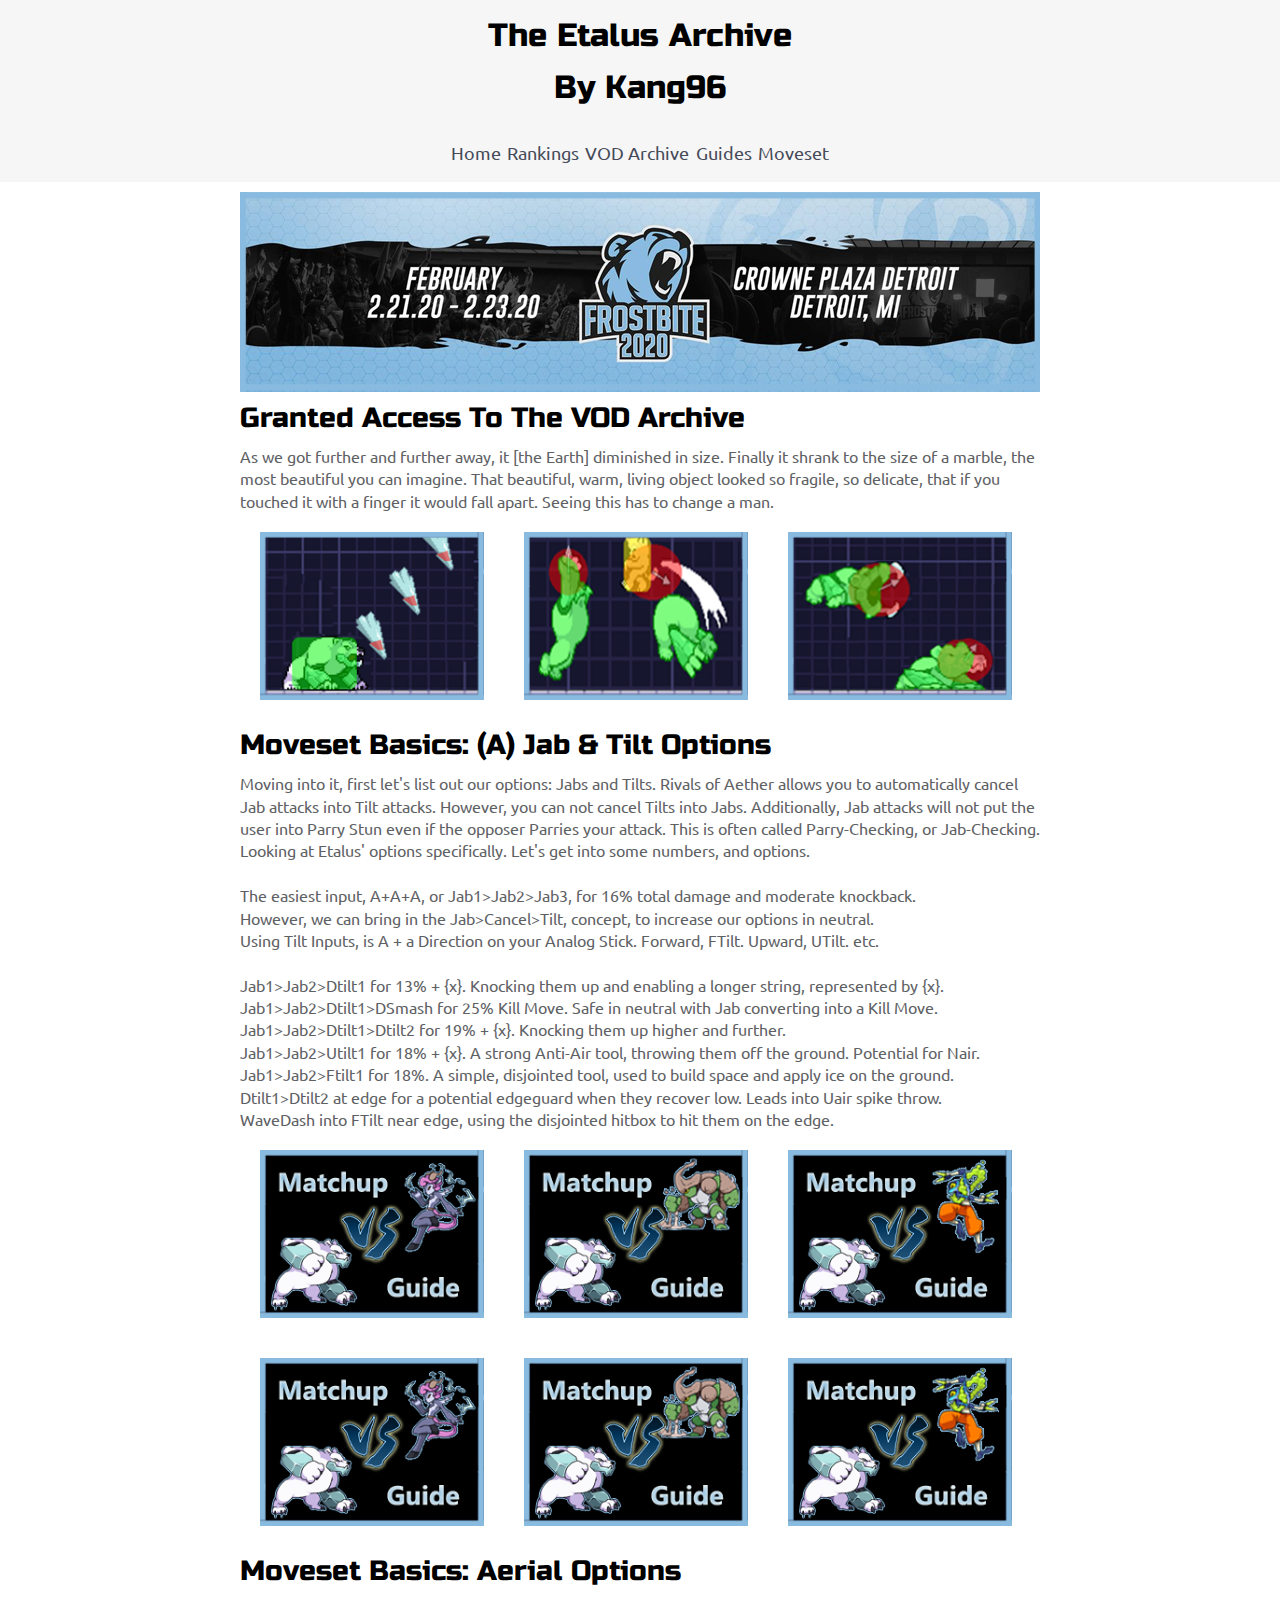
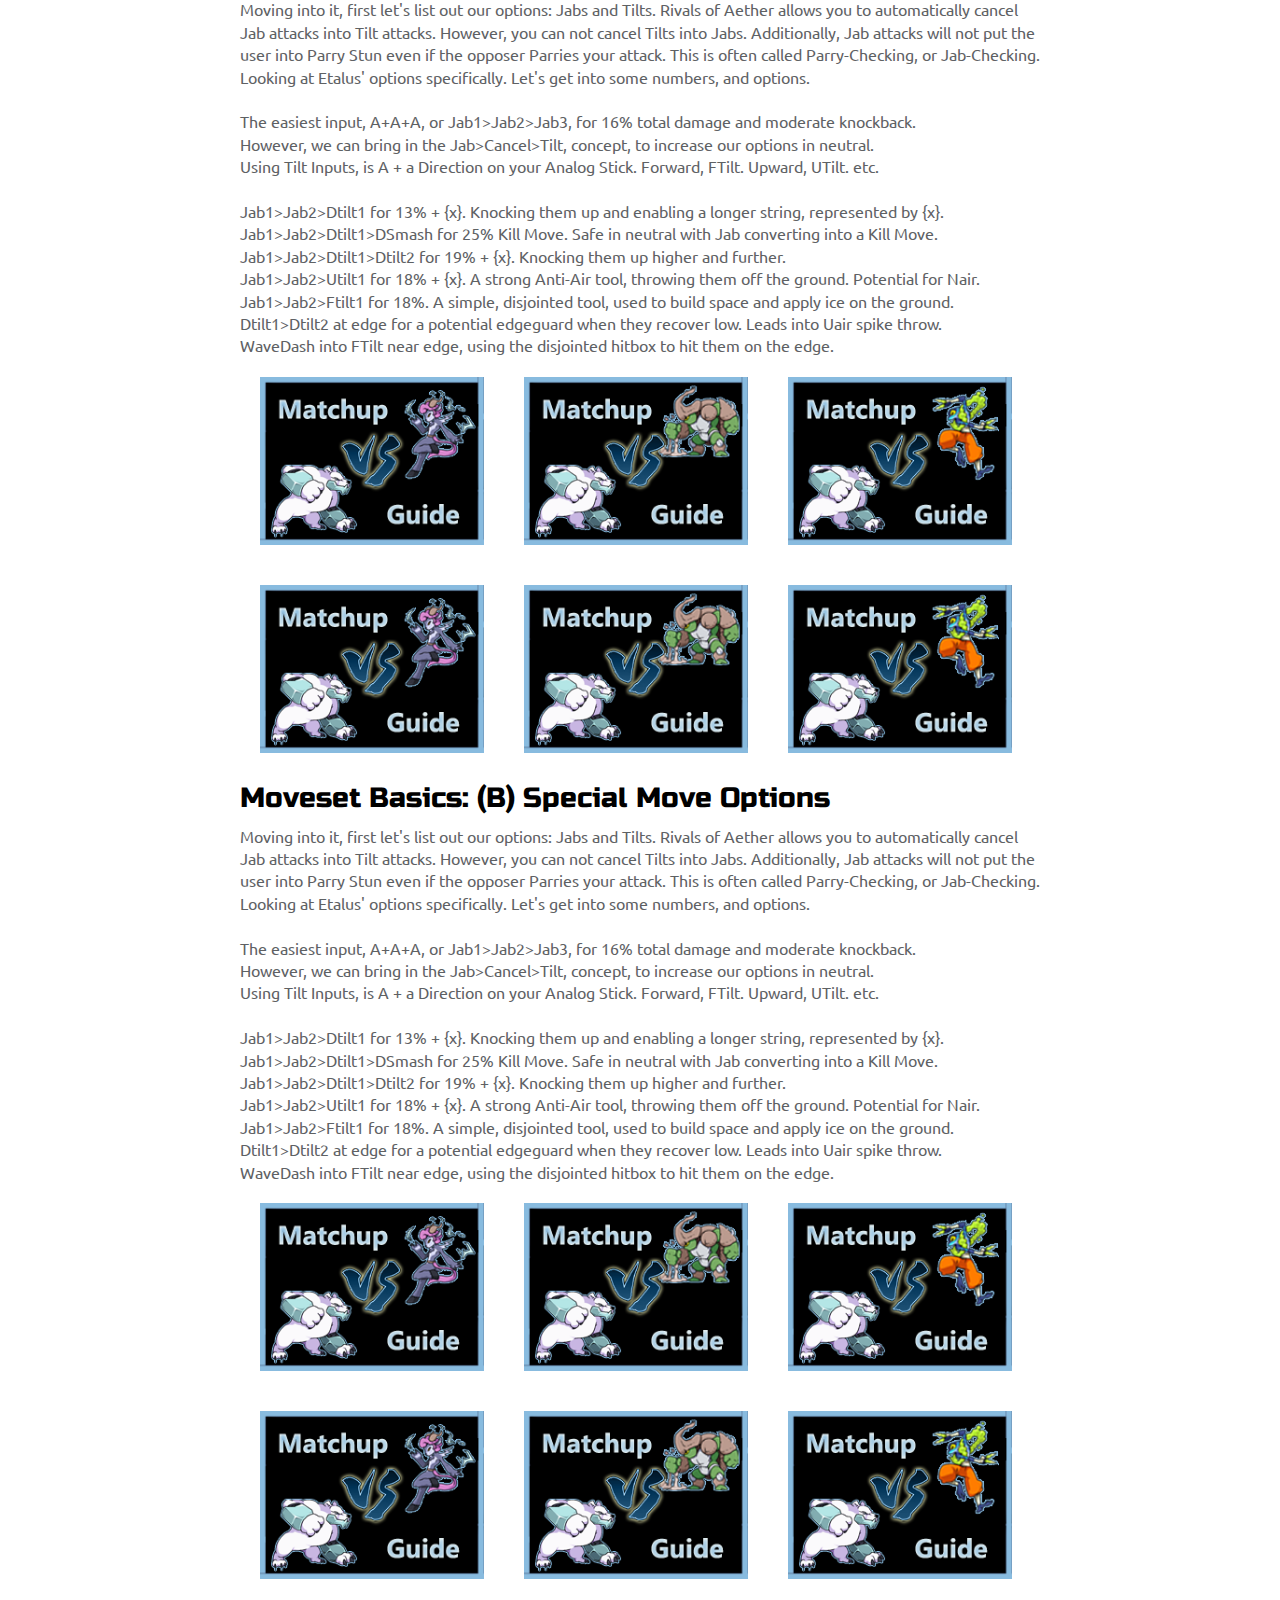
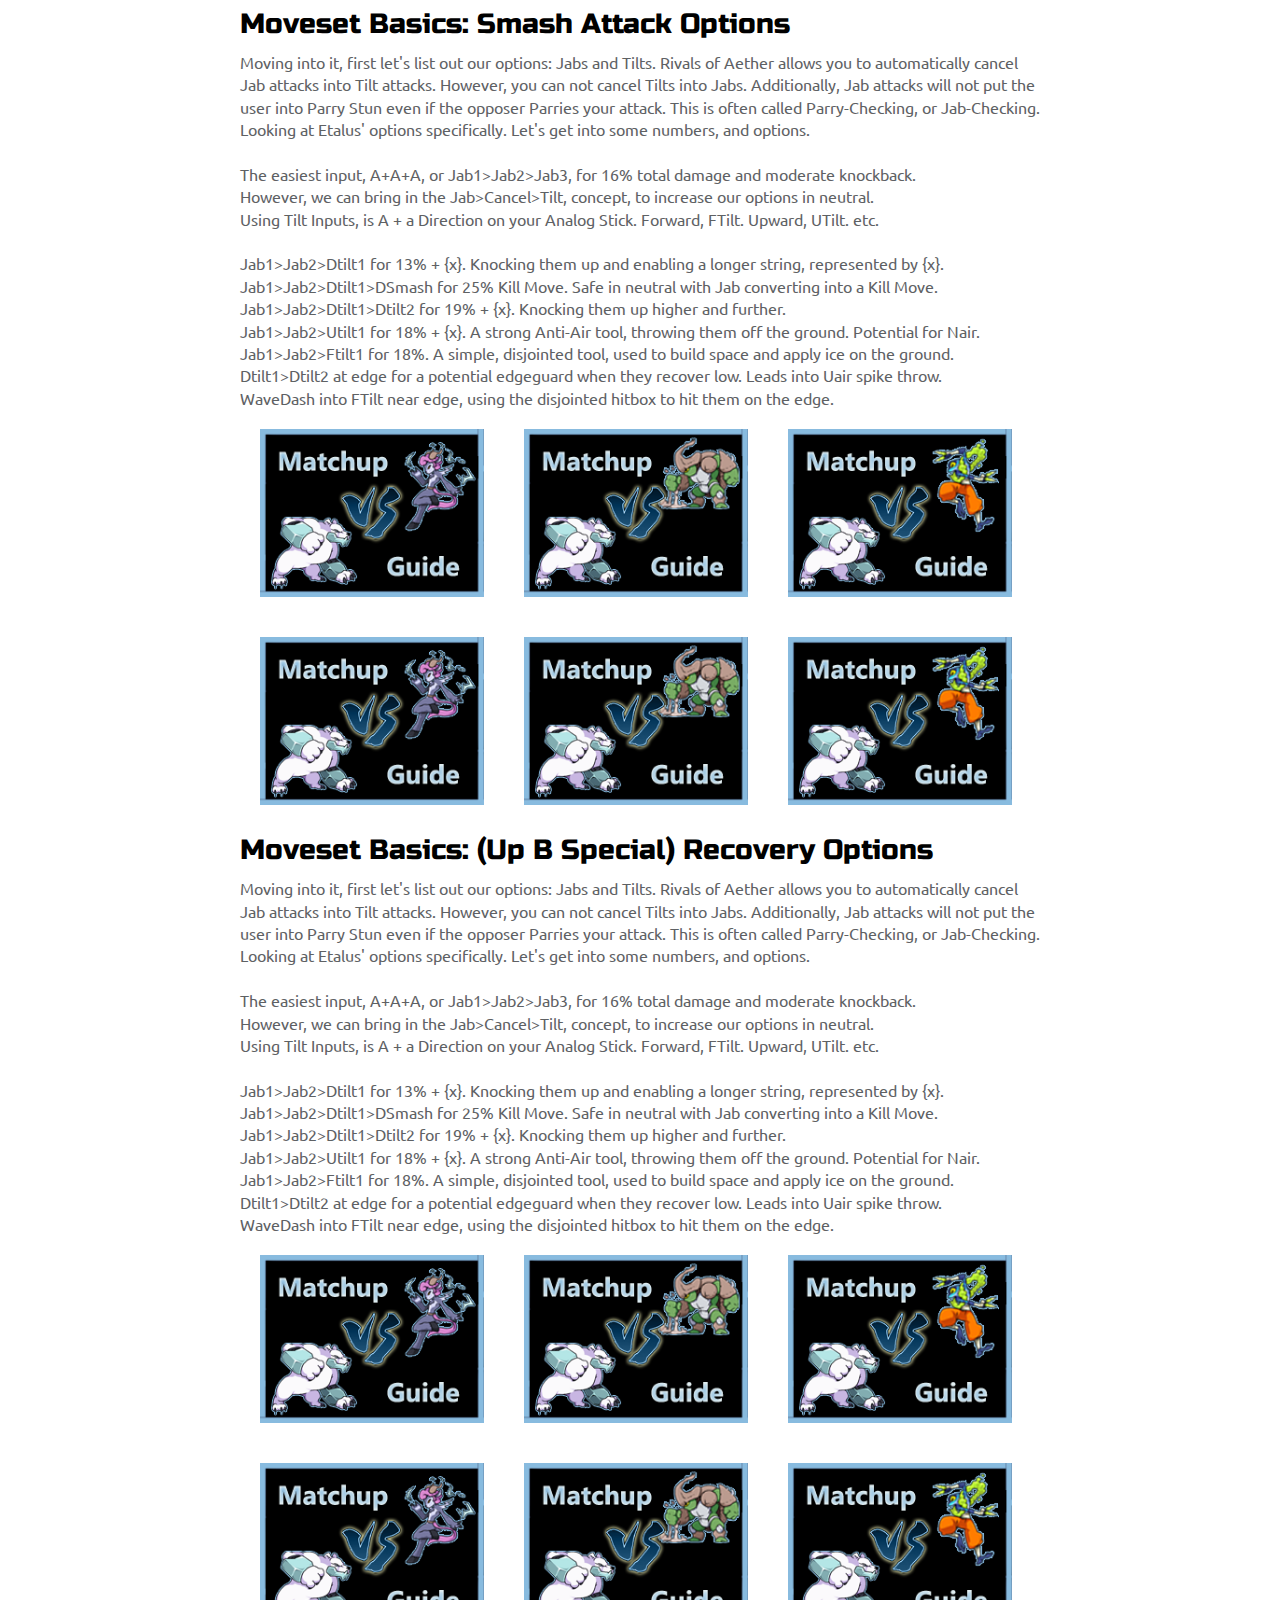
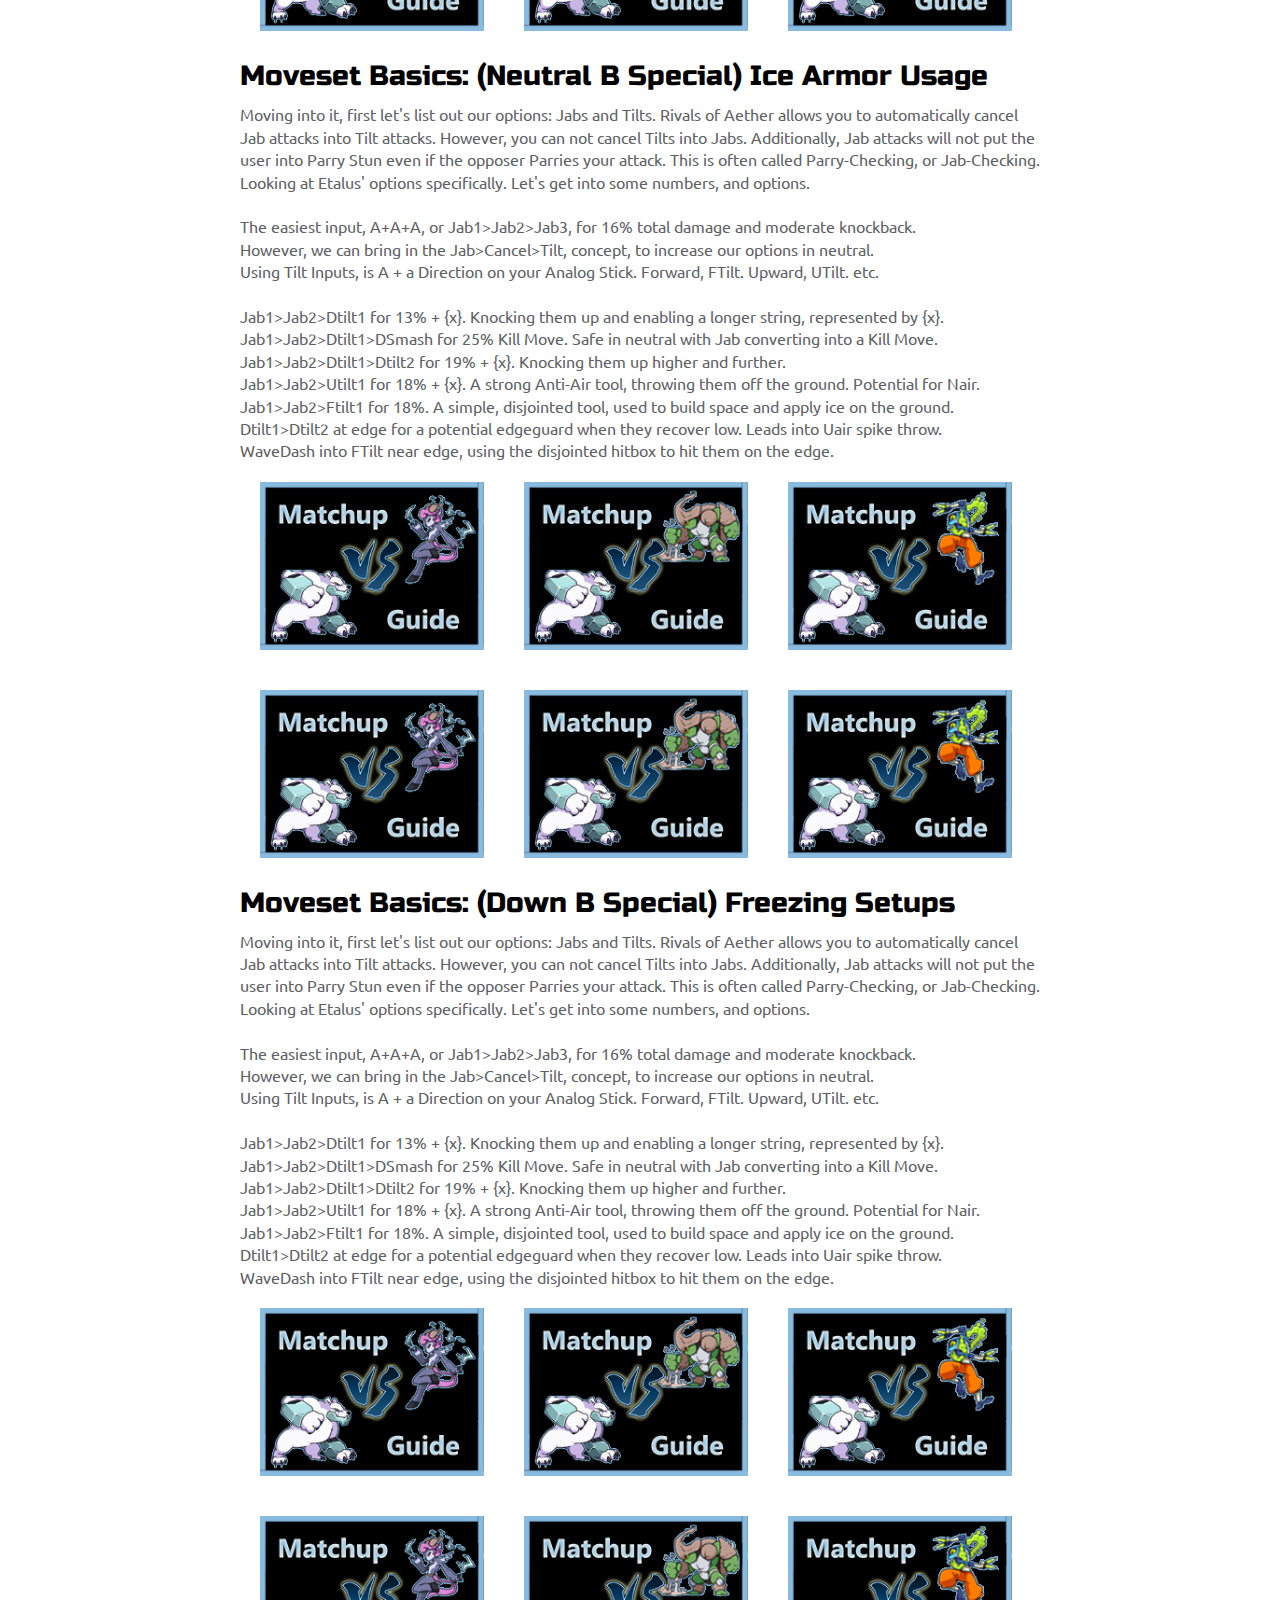
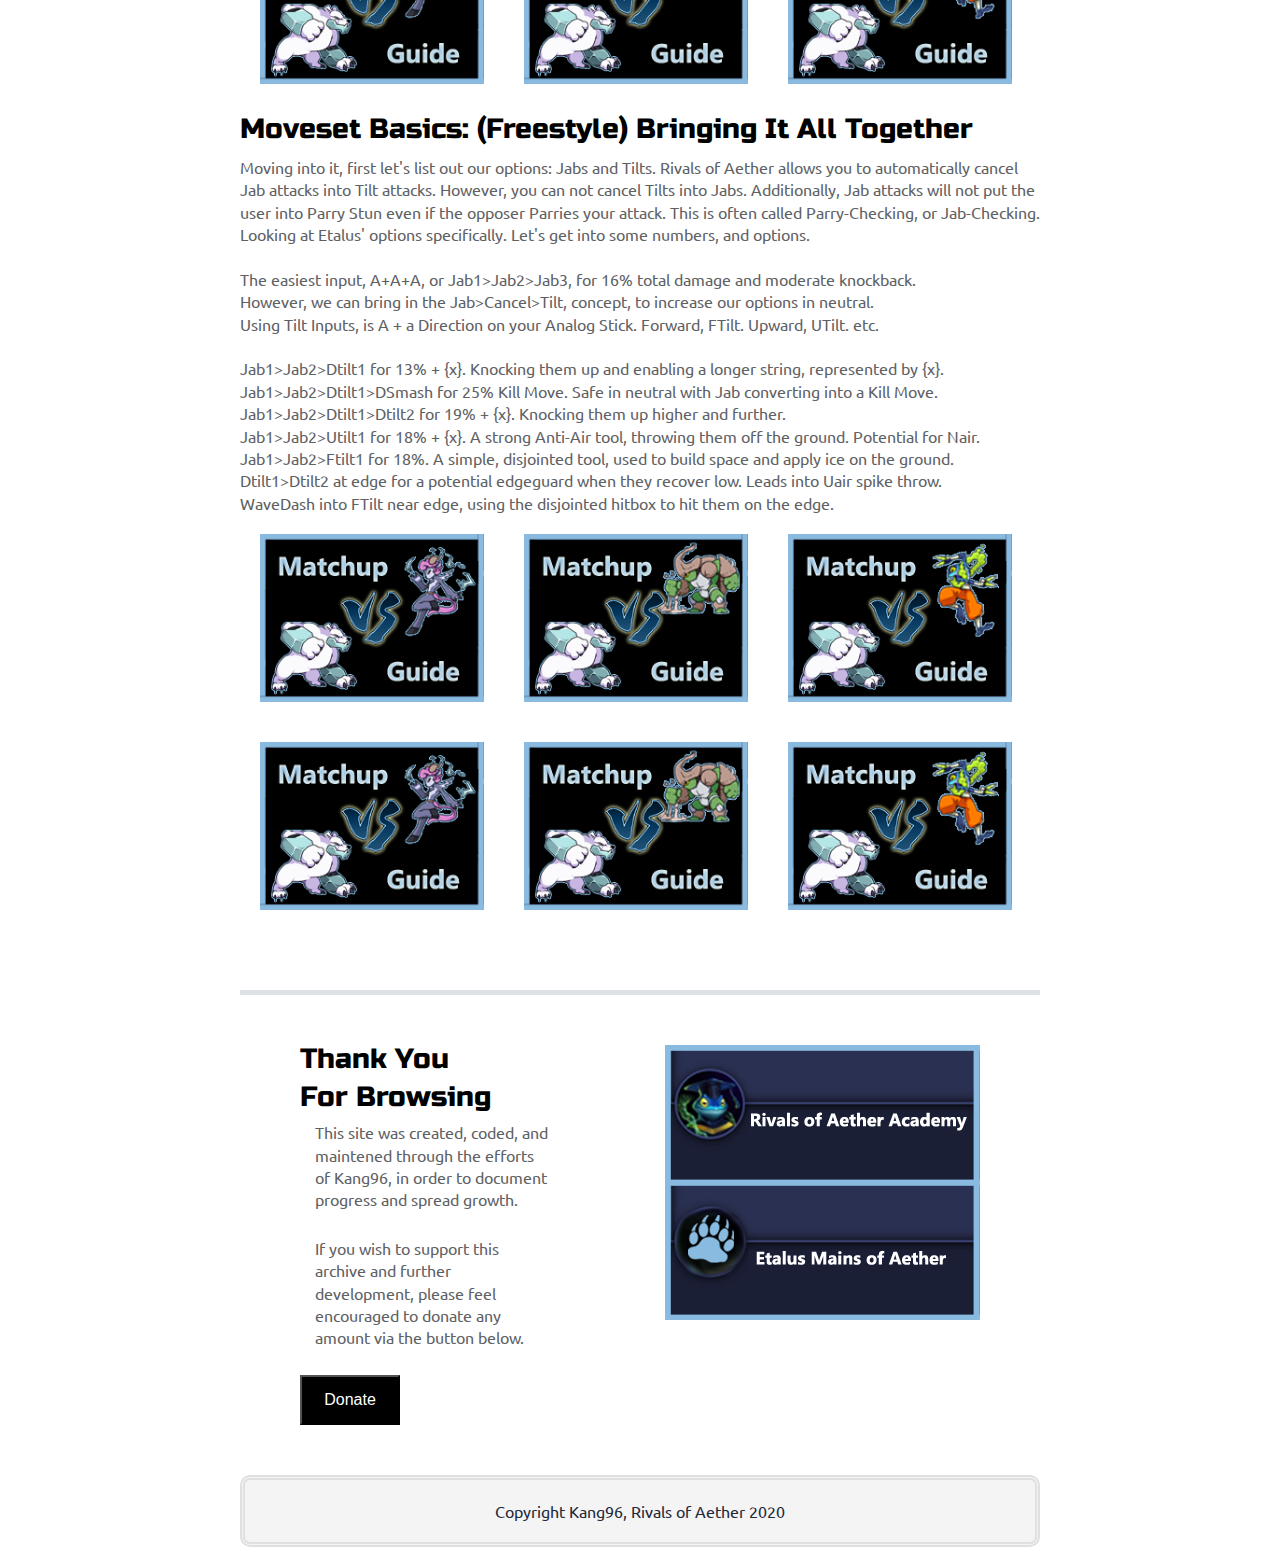
<file: navbar/Moveset.html>
<!doctype html>

<html lang="en">

<head>
    <meta charset="utf-8">
    <meta name="viewport" content="width=device-width, initial-scale=1.0">

    <title>Kang96 Etalus Archive </title>

    <link href="https://fonts.googleapis.com/css?family=Russo+One|Ubuntu" rel="stylesheet">
    <link href="index.css" rel="stylesheet">

    <!--[if lt IE 9]>
    <script src="https://cdnjs.cloudflare.com/ajax/libs/html5shiv/3.7.3/html5shiv.js"></script>
  <![endif]-->
</head>

<body>

    <!----------------------------------------------------------------------------------------------------------------------------->
    <!----------------------------------------------------------------------------------------------------------------------------->
    <div class="top-header">

        <h2></h2>
        <h2>The Etalus Archive</h2>
        <h2>By Kang96</h2>
        <h2></h2>

        <div class='navbar'>
            <a href="/index.html">Home</a>
            <a href="Rankings.html">Rankings</a>
            <a href="VODArchive.html">VOD Archive</a>
            <a href="Guides.html">Guides</a>
            <a href="Moveset.html">Moveset</a>
        </div>
    </div>

    <div class="container home">
        <section></br></section>

        <header class="intro">
            <!-- image code here -->

            <div class="img-earth">
                <img src="img/main-header.png" alt="Space Horizon">
            </div>

            <section class="visit-planets">
                <h3>Granted Access To The VOD Archive</h3>
                <p>As we got further and further away, it [the Earth] diminished in size. Finally it shrank to the size
                    of a
                    marble, the most beautiful you can imagine. That beautiful, warm, living object looked so fragile,
                    so
                    delicate, that if you touched it with a finger it would fall apart. Seeing this has to change a man.
                </p>
            </section>

            <section class="space-images">
                <img src="img/FrameICE.png" class="blast" alt="Rocket blasting off">
                <img src="img/FrameUAIR.png" class="sky" alt="Space sky image">
                <img src="img/FrameSMASH.png" class="launch" alt="Launching rocket">
            </section>
            <!----------------------------------------------------------------------------------------------------------------------------->
            <!----------------------------------------------------------------------------------------------------------------------------->

            <section class="visit-planets">
                <h3>Moveset Basics: (A) Jab & Tilt Options</h3>
                <p>Moving into it, first let's list out our options: Jabs and Tilts. Rivals of Aether allows you to
                    automatically cancel Jab attacks
                    into Tilt attacks. However, you can not cancel Tilts into Jabs. Additionally, Jab attacks will not
                    put the user into Parry Stun even
                    if the opposer Parries your attack. This is often called Parry-Checking, or Jab-Checking. Looking at
                    Etalus' options specifically.
                    Let's get into some numbers, and options.
                    </br>
                    </br>The easiest input, A+A+A, or Jab1>Jab2>Jab3, for 16% total damage and moderate knockback.
                    </br>However, we can bring in the Jab>Cancel>Tilt, concept, to increase our options in neutral.
                    </br>Using Tilt Inputs, is A + a Direction on your Analog Stick. Forward, FTilt. Upward, UTilt. etc.
                    </br>
                    </br>Jab1>Jab2>Dtilt1 for 13% + {x}. Knocking them up and enabling a longer string, represented by
                    {x}.
                    </br>Jab1>Jab2>Dtilt1>DSmash for 25% Kill Move. Safe in neutral with Jab converting into a Kill
                    Move.
                    </br>Jab1>Jab2>Dtilt1>Dtilt2 for 19% + {x}. Knocking them up higher and further.
                    </br>Jab1>Jab2>Utilt1 for 18% + {x}. A strong Anti-Air tool, throwing them off the ground. Potential
                    for Nair.
                    </br>Jab1>Jab2>Ftilt1 for 18%. A simple, disjointed tool, used to build space and apply ice on the
                    ground.
                    </br>Dtilt1>Dtilt2 at edge for a potential edgeguard when they recover low. Leads into Uair spike
                    throw.
                    </br>WaveDash into FTilt near edge, using the disjointed hitbox to hit them on the edge.
                    </br>
                </p>
            </section>

            <section class="space-images">
                <img src="img/GuideABSA.png" class="blast" alt="Rocket blasting off">
                <img src="img/GuideKRAGG.png" class="sky" alt="Space sky image">
                <img src="img/GuideRANNO.png" class="launch" alt="Launching rocket">
            </section>

            <section class="space-images">
                <img src="img/GuideABSA.png" class="blast" alt="Rocket blasting off">
                <img src="img/GuideKRAGG.png" class="sky" alt="Space sky image">
                <img src="img/GuideRANNO.png" class="launch" alt="Launching rocket">
            </section>

            <section class="visit-planets">
                <h3>Moveset Basics: Aerial Options</h3>
                <p>Moving into it, first let's list out our options: Jabs and Tilts. Rivals of Aether allows you to
                    automatically cancel Jab attacks
                    into Tilt attacks. However, you can not cancel Tilts into Jabs. Additionally, Jab attacks will not
                    put the user into Parry Stun even
                    if the opposer Parries your attack. This is often called Parry-Checking, or Jab-Checking. Looking at
                    Etalus' options specifically.
                    Let's get into some numbers, and options.
                    </br>
                    </br>The easiest input, A+A+A, or Jab1>Jab2>Jab3, for 16% total damage and moderate knockback.
                    </br>However, we can bring in the Jab>Cancel>Tilt, concept, to increase our options in neutral.
                    </br>Using Tilt Inputs, is A + a Direction on your Analog Stick. Forward, FTilt. Upward, UTilt. etc.
                    </br>
                    </br>Jab1>Jab2>Dtilt1 for 13% + {x}. Knocking them up and enabling a longer string, represented by
                    {x}.
                    </br>Jab1>Jab2>Dtilt1>DSmash for 25% Kill Move. Safe in neutral with Jab converting into a Kill
                    Move.
                    </br>Jab1>Jab2>Dtilt1>Dtilt2 for 19% + {x}. Knocking them up higher and further.
                    </br>Jab1>Jab2>Utilt1 for 18% + {x}. A strong Anti-Air tool, throwing them off the ground. Potential
                    for Nair.
                    </br>Jab1>Jab2>Ftilt1 for 18%. A simple, disjointed tool, used to build space and apply ice on the
                    ground.
                    </br>Dtilt1>Dtilt2 at edge for a potential edgeguard when they recover low. Leads into Uair spike
                    throw.
                    </br>WaveDash into FTilt near edge, using the disjointed hitbox to hit them on the edge.
                    </br>
                </p>
            </section>

            <section class="space-images">
                <img src="img/GuideABSA.png" class="blast" alt="Rocket blasting off">
                <img src="img/GuideKRAGG.png" class="sky" alt="Space sky image">
                <img src="img/GuideRANNO.png" class="launch" alt="Launching rocket">
            </section>

            <section class="space-images">
                <img src="img/GuideABSA.png" class="blast" alt="Rocket blasting off">
                <img src="img/GuideKRAGG.png" class="sky" alt="Space sky image">
                <img src="img/GuideRANNO.png" class="launch" alt="Launching rocket">
            </section>

            <section class="visit-planets">
                <h3>Moveset Basics: (B) Special Move Options</h3>
                <p>Moving into it, first let's list out our options: Jabs and Tilts. Rivals of Aether allows you to
                    automatically cancel Jab attacks
                    into Tilt attacks. However, you can not cancel Tilts into Jabs. Additionally, Jab attacks will not
                    put the user into Parry Stun even
                    if the opposer Parries your attack. This is often called Parry-Checking, or Jab-Checking. Looking at
                    Etalus' options specifically.
                    Let's get into some numbers, and options.
                    </br>
                    </br>The easiest input, A+A+A, or Jab1>Jab2>Jab3, for 16% total damage and moderate knockback.
                    </br>However, we can bring in the Jab>Cancel>Tilt, concept, to increase our options in neutral.
                    </br>Using Tilt Inputs, is A + a Direction on your Analog Stick. Forward, FTilt. Upward, UTilt. etc.
                    </br>
                    </br>Jab1>Jab2>Dtilt1 for 13% + {x}. Knocking them up and enabling a longer string, represented by
                    {x}.
                    </br>Jab1>Jab2>Dtilt1>DSmash for 25% Kill Move. Safe in neutral with Jab converting into a Kill
                    Move.
                    </br>Jab1>Jab2>Dtilt1>Dtilt2 for 19% + {x}. Knocking them up higher and further.
                    </br>Jab1>Jab2>Utilt1 for 18% + {x}. A strong Anti-Air tool, throwing them off the ground. Potential
                    for Nair.
                    </br>Jab1>Jab2>Ftilt1 for 18%. A simple, disjointed tool, used to build space and apply ice on the
                    ground.
                    </br>Dtilt1>Dtilt2 at edge for a potential edgeguard when they recover low. Leads into Uair spike
                    throw.
                    </br>WaveDash into FTilt near edge, using the disjointed hitbox to hit them on the edge.
                    </br>
                </p>
            </section>

            <section class="space-images">
                <img src="img/GuideABSA.png" class="blast" alt="Rocket blasting off">
                <img src="img/GuideKRAGG.png" class="sky" alt="Space sky image">
                <img src="img/GuideRANNO.png" class="launch" alt="Launching rocket">
            </section>

            <section class="space-images">
                <img src="img/GuideABSA.png" class="blast" alt="Rocket blasting off">
                <img src="img/GuideKRAGG.png" class="sky" alt="Space sky image">
                <img src="img/GuideRANNO.png" class="launch" alt="Launching rocket">
            </section>

            <section class="visit-planets">
                <h3>Moveset Basics: Smash Attack Options </h3>
                <p>Moving into it, first let's list out our options: Jabs and Tilts. Rivals of Aether allows you to
                    automatically cancel Jab attacks
                    into Tilt attacks. However, you can not cancel Tilts into Jabs. Additionally, Jab attacks will not
                    put the user into Parry Stun even
                    if the opposer Parries your attack. This is often called Parry-Checking, or Jab-Checking. Looking at
                    Etalus' options specifically.
                    Let's get into some numbers, and options.
                    </br>
                    </br>The easiest input, A+A+A, or Jab1>Jab2>Jab3, for 16% total damage and moderate knockback.
                    </br>However, we can bring in the Jab>Cancel>Tilt, concept, to increase our options in neutral.
                    </br>Using Tilt Inputs, is A + a Direction on your Analog Stick. Forward, FTilt. Upward, UTilt. etc.
                    </br>
                    </br>Jab1>Jab2>Dtilt1 for 13% + {x}. Knocking them up and enabling a longer string, represented by
                    {x}.
                    </br>Jab1>Jab2>Dtilt1>DSmash for 25% Kill Move. Safe in neutral with Jab converting into a Kill
                    Move.
                    </br>Jab1>Jab2>Dtilt1>Dtilt2 for 19% + {x}. Knocking them up higher and further.
                    </br>Jab1>Jab2>Utilt1 for 18% + {x}. A strong Anti-Air tool, throwing them off the ground. Potential
                    for Nair.
                    </br>Jab1>Jab2>Ftilt1 for 18%. A simple, disjointed tool, used to build space and apply ice on the
                    ground.
                    </br>Dtilt1>Dtilt2 at edge for a potential edgeguard when they recover low. Leads into Uair spike
                    throw.
                    </br>WaveDash into FTilt near edge, using the disjointed hitbox to hit them on the edge.
                    </br>
                </p>
            </section>

            <section class="space-images">
                <img src="img/GuideABSA.png" class="blast" alt="Rocket blasting off">
                <img src="img/GuideKRAGG.png" class="sky" alt="Space sky image">
                <img src="img/GuideRANNO.png" class="launch" alt="Launching rocket">
            </section>

            <section class="space-images">
                <img src="img/GuideABSA.png" class="blast" alt="Rocket blasting off">
                <img src="img/GuideKRAGG.png" class="sky" alt="Space sky image">
                <img src="img/GuideRANNO.png" class="launch" alt="Launching rocket">
            </section>

            <section class="visit-planets">
                <h3>Moveset Basics: (Up B Special) Recovery Options </h3>
                <p>Moving into it, first let's list out our options: Jabs and Tilts. Rivals of Aether allows you to
                    automatically cancel Jab attacks
                    into Tilt attacks. However, you can not cancel Tilts into Jabs. Additionally, Jab attacks will not
                    put the user into Parry Stun even
                    if the opposer Parries your attack. This is often called Parry-Checking, or Jab-Checking. Looking at
                    Etalus' options specifically.
                    Let's get into some numbers, and options.
                    </br>
                    </br>The easiest input, A+A+A, or Jab1>Jab2>Jab3, for 16% total damage and moderate knockback.
                    </br>However, we can bring in the Jab>Cancel>Tilt, concept, to increase our options in neutral.
                    </br>Using Tilt Inputs, is A + a Direction on your Analog Stick. Forward, FTilt. Upward, UTilt. etc.
                    </br>
                    </br>Jab1>Jab2>Dtilt1 for 13% + {x}. Knocking them up and enabling a longer string, represented by
                    {x}.
                    </br>Jab1>Jab2>Dtilt1>DSmash for 25% Kill Move. Safe in neutral with Jab converting into a Kill
                    Move.
                    </br>Jab1>Jab2>Dtilt1>Dtilt2 for 19% + {x}. Knocking them up higher and further.
                    </br>Jab1>Jab2>Utilt1 for 18% + {x}. A strong Anti-Air tool, throwing them off the ground. Potential
                    for Nair.
                    </br>Jab1>Jab2>Ftilt1 for 18%. A simple, disjointed tool, used to build space and apply ice on the
                    ground.
                    </br>Dtilt1>Dtilt2 at edge for a potential edgeguard when they recover low. Leads into Uair spike
                    throw.
                    </br>WaveDash into FTilt near edge, using the disjointed hitbox to hit them on the edge.
                    </br>
                </p>
            </section>

            <section class="space-images">
                <img src="img/GuideABSA.png" class="blast" alt="Rocket blasting off">
                <img src="img/GuideKRAGG.png" class="sky" alt="Space sky image">
                <img src="img/GuideRANNO.png" class="launch" alt="Launching rocket">
            </section>

            <section class="space-images">
                <img src="img/GuideABSA.png" class="blast" alt="Rocket blasting off">
                <img src="img/GuideKRAGG.png" class="sky" alt="Space sky image">
                <img src="img/GuideRANNO.png" class="launch" alt="Launching rocket">
            </section>

            <section class="visit-planets">
                <h3>Moveset Basics: (Neutral B Special) Ice Armor Usage</h3>
                <p>Moving into it, first let's list out our options: Jabs and Tilts. Rivals of Aether allows you to
                    automatically cancel Jab attacks
                    into Tilt attacks. However, you can not cancel Tilts into Jabs. Additionally, Jab attacks will not
                    put the user into Parry Stun even
                    if the opposer Parries your attack. This is often called Parry-Checking, or Jab-Checking. Looking at
                    Etalus' options specifically.
                    Let's get into some numbers, and options.
                    </br>
                    </br>The easiest input, A+A+A, or Jab1>Jab2>Jab3, for 16% total damage and moderate knockback.
                    </br>However, we can bring in the Jab>Cancel>Tilt, concept, to increase our options in neutral.
                    </br>Using Tilt Inputs, is A + a Direction on your Analog Stick. Forward, FTilt. Upward, UTilt. etc.
                    </br>
                    </br>Jab1>Jab2>Dtilt1 for 13% + {x}. Knocking them up and enabling a longer string, represented by
                    {x}.
                    </br>Jab1>Jab2>Dtilt1>DSmash for 25% Kill Move. Safe in neutral with Jab converting into a Kill
                    Move.
                    </br>Jab1>Jab2>Dtilt1>Dtilt2 for 19% + {x}. Knocking them up higher and further.
                    </br>Jab1>Jab2>Utilt1 for 18% + {x}. A strong Anti-Air tool, throwing them off the ground. Potential
                    for Nair.
                    </br>Jab1>Jab2>Ftilt1 for 18%. A simple, disjointed tool, used to build space and apply ice on the
                    ground.
                    </br>Dtilt1>Dtilt2 at edge for a potential edgeguard when they recover low. Leads into Uair spike
                    throw.
                    </br>WaveDash into FTilt near edge, using the disjointed hitbox to hit them on the edge.
                    </br>
                </p>
            </section>

            <section class="space-images">
                <img src="img/GuideABSA.png" class="blast" alt="Rocket blasting off">
                <img src="img/GuideKRAGG.png" class="sky" alt="Space sky image">
                <img src="img/GuideRANNO.png" class="launch" alt="Launching rocket">
            </section>

            <section class="space-images">
                <img src="img/GuideABSA.png" class="blast" alt="Rocket blasting off">
                <img src="img/GuideKRAGG.png" class="sky" alt="Space sky image">
                <img src="img/GuideRANNO.png" class="launch" alt="Launching rocket">
            </section>

            <section class="visit-planets">
                <h3>Moveset Basics: (Down B Special) Freezing Setups </h3>
                <p>Moving into it, first let's list out our options: Jabs and Tilts. Rivals of Aether allows you to
                    automatically cancel Jab attacks
                    into Tilt attacks. However, you can not cancel Tilts into Jabs. Additionally, Jab attacks will not
                    put the user into Parry Stun even
                    if the opposer Parries your attack. This is often called Parry-Checking, or Jab-Checking. Looking at
                    Etalus' options specifically.
                    Let's get into some numbers, and options.
                    </br>
                    </br>The easiest input, A+A+A, or Jab1>Jab2>Jab3, for 16% total damage and moderate knockback.
                    </br>However, we can bring in the Jab>Cancel>Tilt, concept, to increase our options in neutral.
                    </br>Using Tilt Inputs, is A + a Direction on your Analog Stick. Forward, FTilt. Upward, UTilt. etc.
                    </br>
                    </br>Jab1>Jab2>Dtilt1 for 13% + {x}. Knocking them up and enabling a longer string, represented by
                    {x}.
                    </br>Jab1>Jab2>Dtilt1>DSmash for 25% Kill Move. Safe in neutral with Jab converting into a Kill
                    Move.
                    </br>Jab1>Jab2>Dtilt1>Dtilt2 for 19% + {x}. Knocking them up higher and further.
                    </br>Jab1>Jab2>Utilt1 for 18% + {x}. A strong Anti-Air tool, throwing them off the ground. Potential
                    for Nair.
                    </br>Jab1>Jab2>Ftilt1 for 18%. A simple, disjointed tool, used to build space and apply ice on the
                    ground.
                    </br>Dtilt1>Dtilt2 at edge for a potential edgeguard when they recover low. Leads into Uair spike
                    throw.
                    </br>WaveDash into FTilt near edge, using the disjointed hitbox to hit them on the edge.
                    </br>
                </p>
            </section>

            <section class="space-images">
                <img src="img/GuideABSA.png" class="blast" alt="Rocket blasting off">
                <img src="img/GuideKRAGG.png" class="sky" alt="Space sky image">
                <img src="img/GuideRANNO.png" class="launch" alt="Launching rocket">
            </section>

            <section class="space-images">
                <img src="img/GuideABSA.png" class="blast" alt="Rocket blasting off">
                <img src="img/GuideKRAGG.png" class="sky" alt="Space sky image">
                <img src="img/GuideRANNO.png" class="launch" alt="Launching rocket">
            </section>

            <section class="visit-planets">
                <h3>Moveset Basics: (Freestyle) Bringing It All Together </h3>
                <p>Moving into it, first let's list out our options: Jabs and Tilts. Rivals of Aether allows you to
                    automatically cancel Jab attacks
                    into Tilt attacks. However, you can not cancel Tilts into Jabs. Additionally, Jab attacks will not
                    put the user into Parry Stun even
                    if the opposer Parries your attack. This is often called Parry-Checking, or Jab-Checking. Looking at
                    Etalus' options specifically.
                    Let's get into some numbers, and options.
                    </br>
                    </br>The easiest input, A+A+A, or Jab1>Jab2>Jab3, for 16% total damage and moderate knockback.
                    </br>However, we can bring in the Jab>Cancel>Tilt, concept, to increase our options in neutral.
                    </br>Using Tilt Inputs, is A + a Direction on your Analog Stick. Forward, FTilt. Upward, UTilt. etc.
                    </br>
                    </br>Jab1>Jab2>Dtilt1 for 13% + {x}. Knocking them up and enabling a longer string, represented by
                    {x}.
                    </br>Jab1>Jab2>Dtilt1>DSmash for 25% Kill Move. Safe in neutral with Jab converting into a Kill
                    Move.
                    </br>Jab1>Jab2>Dtilt1>Dtilt2 for 19% + {x}. Knocking them up higher and further.
                    </br>Jab1>Jab2>Utilt1 for 18% + {x}. A strong Anti-Air tool, throwing them off the ground. Potential
                    for Nair.
                    </br>Jab1>Jab2>Ftilt1 for 18%. A simple, disjointed tool, used to build space and apply ice on the
                    ground.
                    </br>Dtilt1>Dtilt2 at edge for a potential edgeguard when they recover low. Leads into Uair spike
                    throw.
                    </br>WaveDash into FTilt near edge, using the disjointed hitbox to hit them on the edge.
                    </br>
                </p>
            </section>

            <section class="space-images">
                <img src="img/GuideABSA.png" class="blast" alt="Rocket blasting off">
                <img src="img/GuideKRAGG.png" class="sky" alt="Space sky image">
                <img src="img/GuideRANNO.png" class="launch" alt="Launching rocket">
            </section>

            <section class="space-images">
                <img src="img/GuideABSA.png" class="blast" alt="Rocket blasting off">
                <img src="img/GuideKRAGG.png" class="sky" alt="Space sky image">
                <img src="img/GuideRANNO.png" class="launch" alt="Launching rocket">
            </section>

            <!----------------------------------------------------------------------------------------------------------------------------->
            <!----------------------------------------------------------------------------------------------------------------------------->
            <section class="walk">
                <div class="walk-text">
                    <h3>Thank You</h3>
                    <h3>For Browsing</h3>
                    <p>This site was created, coded, and maintened through the efforts of Kang96, in order to document
                        progress and spread growth.</p>
                    <p>If you wish to support this archive and further development, please feel encouraged to donate any
                        amount via the button below.</p>

                    <button class="button-style">Donate</button>

                </div>

                <div class="walk-img">
                    <img id="walking" src="img/275heightfinal.png" alt="Space walking astronaut">
                </div>

            </section>

            <footer>
                <p>Copyright Kang96, Rivals of Aether 2020</p>
            </footer>

            <section></br></section>
            <!----------------------------------------------------------------------------------------------------------------------------->
            <!----------------------------------------------------------------------------------------------------------------------------->
    </div>
</body>

</html>
<!----------------------------------------------------------------------------------------------------------------------------->
<!----------------------------------------------------------------------------------------------------------------------------->
</file>
<file: index.css>
/* http://meyerweb.com/eric/tools/css/reset/ 
   v2.0 | 20110126
   License: none (public domain)
*/
html,
body,
div,
span,
applet,
object,
iframe,
h1,
h2,
h3,
h4,
h5,
h6,
p,
blockquote,
pre,
a,
abbr,
acronym,
address,
big,
cite,
code,
del,
dfn,
em,
img,
ins,
kbd,
q,
s,
samp,
small,
strike,
strong,
sub,
sup,
tt,
var,
b,
u,
i,
center,
dl,
dt,
dd,
ol,
ul,
li,
fieldset,
form,
label,
legend,
table,
caption,
tbody,
tfoot,
thead,
tr,
th,
td,
article,
aside,
canvas,
details,
embed,
figure,
figcaption,
footer,
header,
hgroup,
menu,
nav,
output,
ruby,
section,
summary,
time,
mark,
audio,
video {
  margin: 0;
  padding: 0;
  border: 0;
  font-size: 100%;
  font: inherit;
  vertical-align: baseline;
}
/* HTML5 display-role reset for older browsers */
article,
aside,
details,
figcaption,
figure,
footer,
header,
hgroup,
menu,
nav,
section {
  display: block;
}
body {
  line-height: 1;
}
ol,
ul {
  list-style: none;
}
blockquote,
q {
  quotes: none;
}
blockquote:before,
blockquote:after,
q:before,
q:after {
  content: '';
  content: none;
}
table {
  border-collapse: collapse;
  border-spacing: 0;
}
* {
  box-sizing: border-box;
}
html {
  font-size: 62.5%;
}
html,
body {
  font-family: 'Ubuntu', sans-serif;
  color: #5E6164;
  /* background-color: #F6F6F6; */
}
@media (max-width: 500px) {
  html,
  body {
    overflow-x: hidden;
  }
}
h1,
h2,
h3,
h4,
h5 {
  font-family: 'Russo One', sans-serif;
  color: black;
}
h2 {
  font-size: 3.2rem;
}
h3 {
  font-size: 2.8rem;
}
p {
  font-size: 1.6rem;
  line-height: 1.4;
}
.container {
  max-width: 800px;
  width: 100%;
  margin: 0 auto;  
}
.navbar {
  background-color: #F6F6F6;
  padding-bottom: 20px;
  display: flex;
  justify-content: center;
  margin-left: 35%;
  margin-right: 35%;
  font-size: 18px;
}
@media (max-width: 500px) {
  .navbar {
    margin: 0 10%;
  }
}
h2 {
  display: flex;
  justify-content: center;
  background-color: #F6F6F6;
  padding-bottom: 20px;
}
a {
  text-decoration: none;
  color: #454A59;
  margin: auto;
}
.top-header {
  background-color: #F6F6F6;
}
footer {
  color: #22283B;
  background: #f4f4f4;
  padding: 20px 0;
  border: 5px double #e0e0e0;  /* This impacts the footer copyright */
  border-radius: 10px;
  display: flex;
  justify-content: center;
  align-items: center;
}
.home .intro h2 {
  padding: 15px;
}
.home .intro p {
  padding: 0 15px;
}
.home .space-images {
  display: flex;
  flex-wrap: wrap;
  width: 100%;
}
@media (max-width: 500px) {
  .home .space-images .blast {
    width: 100%;
  }
}
@media (max-width: 500px) {
  .home .space-images .sky,
  .home .space-images .launch {
    display: none;
  }
}
.home .space-images img {
  width: 28%;
  margin: 20px 2.5%;
  border-radius: 0px;
  height: 100%;
}
.home .visit-planets h3 {
  margin-top: 11px;
}
.home .visit-planets p {
  margin-top: 13px;
  padding: 0px;
}
.home .walk {
  margin-top: 60px;
  border-top: 5px solid #dee2e6; /* This controls the bottom line */
  padding: 50px 60px;
  display: flex;
  justify-content: center;
}
@media (max-width: 500px) {
  .home .walk {
    display: flex;
    flex-direction: column-reverse;
    margin-top: 0px;
    padding: 0px;
    width: 100%;
  }
}
.home .walk .walk-text {
  width: 50%;
  margin-right: 15%;
}
.home .walk .walk-text h3 {
  margin-bottom: 10px;
}
.home .walk .walk-text p {
  margin-bottom: 26px;
}
.home .walk .walk-text .button-style {
  background-color: black;
  color: white;
  width: 100px;
  height: 50px;
  font-size: 16px;
}
@media (max-width: 500px) {
  .home .walk .walk-text .button-style {
    width: 200%;
  }
}
.home .walk .walk-text .button-style:hover {
  background: #F6F7F8;
  color: #22283A;
}
.home .walk .walk-text .walk-img {
  width: 46%;
  margin-left: 4%;
  margin-top: 50px;
}
@media (max-width: 500px) {
  .home .walk .walk-text .walk-img #walking {
    margin-top: 0px;
    padding: 0px;
    width: 100%;
  }
}
.home .walk .walk-text .walk-img img {
  width: 100%;
  height: auto;
  border-radius: 10px;
}
@media (max-width: 500px) {
  .home .walk .walk-text .walk-img img {
    margin-top: 0px;
    padding: 0px;
    width: 100%;
  }
}
</file>
<file: navbar/index.css>
/* http://meyerweb.com/eric/tools/css/reset/ 
   v2.0 | 20110126
   License: none (public domain)
*/
html,
body,
div,
span,
applet,
object,
iframe,
h1,
h2,
h3,
h4,
h5,
h6,
p,
blockquote,
pre,
a,
abbr,
acronym,
address,
big,
cite,
code,
del,
dfn,
em,
img,
ins,
kbd,
q,
s,
samp,
small,
strike,
strong,
sub,
sup,
tt,
var,
b,
u,
i,
center,
dl,
dt,
dd,
ol,
ul,
li,
fieldset,
form,
label,
legend,
table,
caption,
tbody,
tfoot,
thead,
tr,
th,
td,
article,
aside,
canvas,
details,
embed,
figure,
figcaption,
footer,
header,
hgroup,
menu,
nav,
output,
ruby,
section,
summary,
time,
mark,
audio,
video {
  margin: 0;
  padding: 0;
  border: 0;
  font-size: 100%;
  font: inherit;
  vertical-align: baseline;
}
/* HTML5 display-role reset for older browsers */
article,
aside,
details,
figcaption,
figure,
footer,
header,
hgroup,
menu,
nav,
section {
  display: block;
}
body {
  line-height: 1;
}
ol,
ul {
  list-style: none;
}
blockquote,
q {
  quotes: none;
}
blockquote:before,
blockquote:after,
q:before,
q:after {
  content: '';
  content: none;
}
table {
  border-collapse: collapse;
  border-spacing: 0;
}
* {
  box-sizing: border-box;
}
html {
  font-size: 62.5%;
}
html,
body {
  font-family: 'Ubuntu', sans-serif;
  color: #5E6164;
  /* background-color: #F6F6F6; */
}
@media (max-width: 500px) {
  html,
  body {
    overflow-x: hidden;
  }
}
h1,
h2,
h3,
h4,
h5 {
  font-family: 'Russo One', sans-serif;
  color: black;
}
h2 {
  font-size: 3.2rem;
}
h3 {
  font-size: 2.8rem;
}
p {
  font-size: 1.6rem;
  line-height: 1.4;
}
span {
  color:black;
  text-decoration: underline;
}
.container {
  max-width: 800px;
  width: 100%;
  margin: 0 auto;  
}
.navbar {
  background-color: #F6F6F6;
  padding-bottom: 20px;
  display: flex;
  justify-content: center;
  margin-left: 35%;
  margin-right: 35%;
  font-size: 18px;
}
@media (max-width: 500px) {
  .navbar {
    margin: 0 10%;
  }
}
h2 {
  display: flex;
  justify-content: center;
  background-color: #F6F6F6;
  padding-bottom: 20px;
}
a {
  text-decoration: none;
  color: #454A59;
  margin: auto;
}
.top-header {
  background-color: #F6F6F6;
}
footer {
  color: #22283B;
  background: #f4f4f4;
  padding: 20px 0;
  border: 5px double #e0e0e0;  /* This impacts the footer copyright */
  border-radius: 10px;
  display: flex;
  justify-content: center;
  align-items: center;
}
.home .intro h2 {
  padding: 15px;
}
.home .intro p {
  padding: 0 15px;
}
.home .space-images {
  display: flex;
  flex-wrap: wrap;
  width: 100%;
}
@media (max-width: 500px) {
  .home .space-images .blast {
    width: 100%;
  }
}
@media (max-width: 500px) {
  .home .space-images .sky,
  .home .space-images .launch {
    display: none;
  }
}
.home .space-images img {
  width: 28%;
  margin: 20px 2.5%;
  border-radius: 0px;
  height: 100%;
}
.home .visit-planets h3 {
  margin-top: 11px;
}
.home .visit-planets p {
  margin-top: 13px;
  padding: 0px;
}
.home .walk {
  margin-top: 60px;
  border-top: 5px solid #dee2e6; /* This controls the bottom line */
  padding: 50px 60px;
  display: flex;
  justify-content: center;
}
@media (max-width: 500px) {
  .home .walk {
    display: flex;
    flex-direction: column-reverse;
    margin-top: 0px;
    padding: 0px;
    width: 100%;
  }
}
.home .walk .walk-text {
  width: 50%;
  margin-right: 15%;
}
.home .walk .walk-text h3 {
  margin-bottom: 10px;
}
.home .walk .walk-text p {
  margin-bottom: 26px;
}
.home .walk .walk-text .button-style {
  background-color: black;
  color: white;
  width: 100px;
  height: 50px;
  font-size: 16px;
}
@media (max-width: 500px) {
  .home .walk .walk-text .button-style {
    width: 200%;
  }
}
.home .walk .walk-text .button-style:hover {
  background: #F6F7F8;
  color: #22283A;
}
.home .walk .walk-text .walk-img {
  width: 46%;
  margin-left: 4%;
  margin-top: 50px;
}
@media (max-width: 500px) {
  .home .walk .walk-text .walk-img #walking {
    margin-top: 0px;
    padding: 0px;
    width: 100%;
  }
}
.home .walk .walk-text .walk-img img {
  width: 100%;
  height: auto;
  border-radius: 10px;
}
@media (max-width: 500px) {
  .home .walk .walk-text .walk-img img {
    margin-top: 0px;
    padding: 0px;
    width: 100%;
  }
}
</file>
